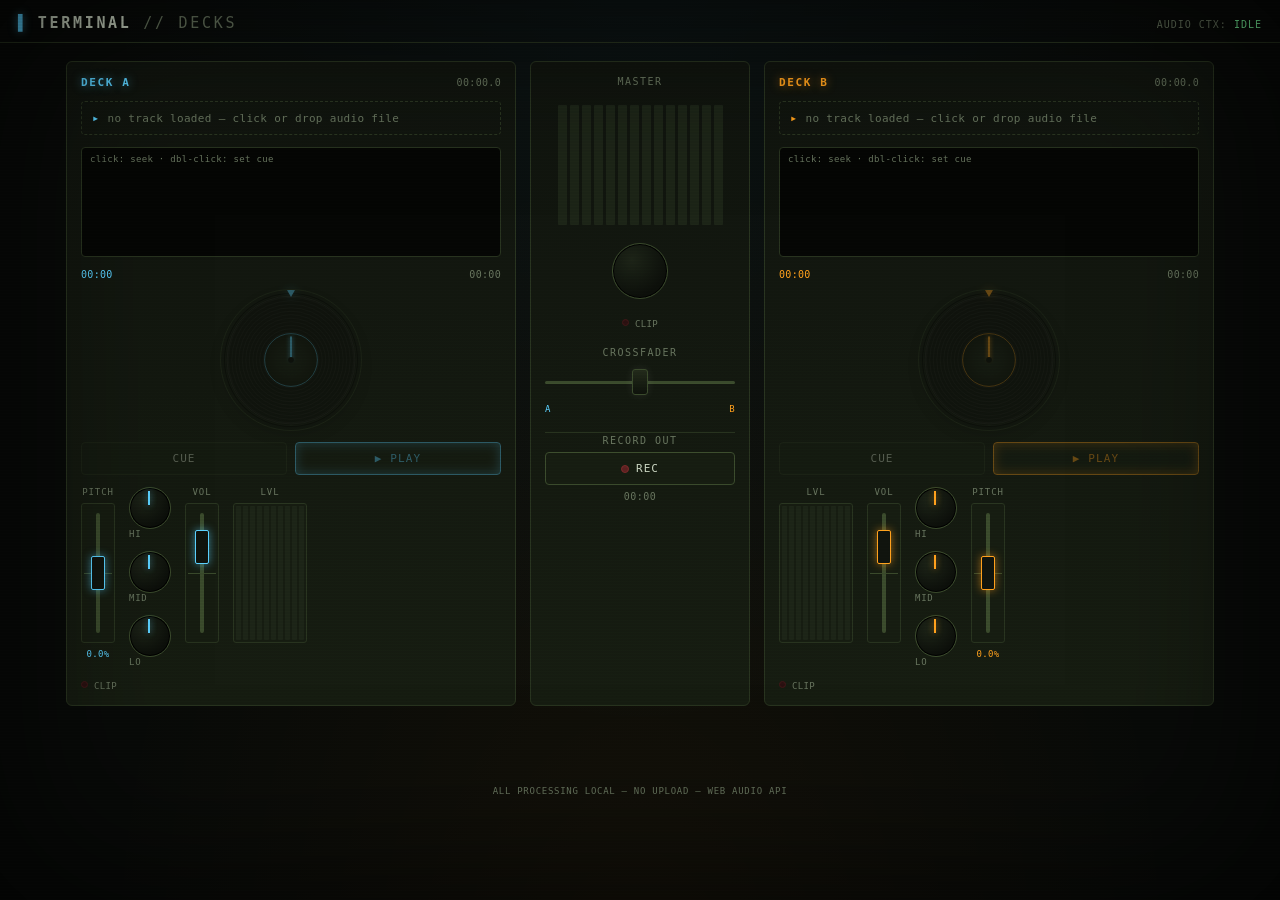
<file: dj-decks.html>
<!DOCTYPE html>
<html lang="ja">
<head>
<meta charset="UTF-8">
<meta name="viewport" content="width=device-width, initial-scale=1.0">
<title>TERMINAL // DECKS</title>
<style>
:root{
  --bg:#080a08;
  --panel:#10140e;
  --panel-2:#161c11;
  --line:#28331f;
  --line-bright:#3a4a2c;
  --text:#c9d4c0;
  --text-dim:#66735d;
  --deck-a:#5ad1ff;
  --deck-a-glow:rgba(90,209,255,.55);
  --deck-b:#ff9f1c;
  --deck-b-glow:rgba(255,159,28,.55);
  --danger:#ff4d5e;
  --ok:#7dffa1;
  --mono: ui-monospace, "SF Mono", "JetBrains Mono", "Fira Code", "Cascadia Mono", Consolas, monospace;
}
*{box-sizing:border-box;}
html,body{
  margin:0; height:100%; background:var(--bg); color:var(--text);
  font-family:var(--mono); letter-spacing:.02em; overflow-x:hidden;
  -webkit-tap-highlight-color:transparent; user-select:none;
}
body{
  background-image:
    radial-gradient(ellipse at 50% -10%, rgba(90,209,255,.05), transparent 60%),
    radial-gradient(ellipse at 50% 110%, rgba(255,159,28,.05), transparent 60%);
}
.scanlines{
  position:fixed; inset:0; pointer-events:none; z-index:50; opacity:.05;
  background:repeating-linear-gradient(0deg, #fff 0px, #fff 1px, transparent 1px, transparent 3px);
  mix-blend-mode:overlay;
}
.crt-vignette{
  position:fixed; inset:0; pointer-events:none; z-index:49;
  box-shadow: inset 0 0 180px rgba(0,0,0,.75);
}

/* ---------- header ---------- */
header{
  padding:14px 18px 10px; display:flex; align-items:baseline; justify-content:space-between;
  border-bottom:1px solid var(--line); flex-wrap:wrap; gap:8px;
}
.logo{
  font-size:15px; font-weight:700; letter-spacing:.18em; color:var(--text);
}
.logo span{color:var(--text-dim); font-weight:400;}
.logo::before{content:"▌"; color:var(--deck-a); margin-right:8px; text-shadow:0 0 8px var(--deck-a-glow);}
.status-line{font-size:10px; color:var(--text-dim); letter-spacing:.1em;}
.status-line b{color:var(--ok); font-weight:400;}

/* ---------- layout ---------- */
main{
  max-width:1180px; margin:0 auto; padding:18px 16px 60px;
  display:grid; grid-template-columns:1fr 220px 1fr; gap:14px;
}
@media (max-width:880px){
  main{grid-template-columns:1fr; }
  .mixer-center{order:3;}
  .deck[data-deck="B"]{order:2;}
}

.deck{
  background:linear-gradient(180deg, var(--panel), var(--panel-2));
  border:1px solid var(--line); border-radius:6px; padding:14px;
  display:flex; flex-direction:column; gap:12px; position:relative;
  transition:box-shadow .2s, border-color .2s;
}
.deck.drag-over{border-color:var(--accent); box-shadow:0 0 0 1px var(--accent), 0 0 24px var(--accent-glow) inset;}
.deck[data-deck="A"]{--accent:var(--deck-a); --accent-glow:var(--deck-a-glow);}
.deck[data-deck="B"]{--accent:var(--deck-b); --accent-glow:var(--deck-b-glow);}

.deck-head{display:flex; justify-content:space-between; align-items:center;}
.deck-id{
  font-size:11px; font-weight:700; letter-spacing:.15em; color:var(--accent);
  text-shadow:0 0 10px var(--accent-glow);
}
.deck-bpm{font-size:10px; color:var(--text-dim);}

.trackzone{
  border:1px dashed var(--line); border-radius:4px; padding:8px 10px; cursor:pointer;
  display:flex; align-items:center; gap:8px; min-height:34px;
}
.trackzone:hover{border-color:var(--line-bright);}
.trackzone .fname{font-size:11px; overflow:hidden; text-overflow:ellipsis; white-space:nowrap; flex:1;}
.trackzone .fname.empty{color:var(--text-dim);}
.trackzone .icon{color:var(--accent); font-size:12px;}

.wave-wrap{
  position:relative; border:1px solid var(--line); border-radius:4px; overflow:hidden;
  background:#050604; height:110px;
}
.wave-wrap canvas{display:block; width:100%; height:100%; cursor:crosshair;}
.wave-hint{
  position:absolute; top:6px; left:8px; font-size:9px; color:var(--text-dim); pointer-events:none;
}
.time-row{display:flex; justify-content:space-between; font-size:10px; color:var(--text-dim);}
.time-row .cur{color:var(--accent);}

.transport{display:flex; gap:8px;}
button.tbtn{
  flex:1; background:var(--panel-2); border:1px solid var(--line); color:var(--text);
  font-family:var(--mono); font-size:11px; letter-spacing:.1em; padding:9px 6px; border-radius:4px;
  cursor:pointer; transition:.15s;
}
button.tbtn:hover{border-color:var(--line-bright);}
button.tbtn:active{transform:translateY(1px);}
button.tbtn.play{color:var(--accent); border-color:var(--accent); box-shadow:0 0 12px var(--accent-glow) inset;}
button.tbtn.play.active::before{content:"⏸ ";}
button.tbtn.play:not(.active)::before{content:"▶ ";}
button.tbtn.cue{color:var(--text);}
button.tbtn:disabled{opacity:.35; cursor:not-allowed;}

.strip{display:flex; gap:14px; align-items:flex-start;}
.fader-col{display:flex; flex-direction:column; align-items:center; gap:6px;}
.fader-label{font-size:9px; color:var(--text-dim); letter-spacing:.1em;}
.fader-value{font-size:9px; color:var(--accent); min-height:11px;}

.vfader-track{
  position:relative; width:34px; height:140px; background:var(--panel-2);
  border:1px solid var(--line); border-radius:3px;
  display:flex; align-items:center; justify-content:center;
}
.vfader-track::before{ /* center tick for pitch */
  content:""; position:absolute; left:2px; right:2px; top:50%; height:1px; background:var(--line-bright);
}
input[type=range].vfader{
  -webkit-appearance:none; appearance:none; width:120px; height:24px; background:transparent;
  transform:rotate(-90deg); position:absolute;
}
input[type=range].vfader::-webkit-slider-runnable-track{
  height:4px; background:var(--line-bright); border-radius:2px;
}
input[type=range].vfader::-webkit-slider-thumb{
  -webkit-appearance:none; width:34px; height:14px; margin-top:-5px;
  background:var(--panel); border:1px solid var(--accent); border-radius:2px;
  box-shadow:0 0 8px var(--accent-glow); cursor:ns-resize;
}
input[type=range].vfader::-moz-range-track{height:4px; background:var(--line-bright); border-radius:2px;}
input[type=range].vfader::-moz-range-thumb{
  width:32px; height:12px; background:var(--panel); border:1px solid var(--accent); border-radius:2px;
  box-shadow:0 0 8px var(--accent-glow); cursor:ns-resize;
}

.vu{display:flex; gap:2px; height:140px; align-items:flex-end; padding:2px; background:var(--panel-2); border:1px solid var(--line); border-radius:3px;}
.vu-bar{width:5px; height:100%; background:linear-gradient(0deg, #1c2417, #1c2417); border-radius:1px; position:relative; overflow:hidden;}
.vu-bar i{position:absolute; bottom:0; left:0; right:0; height:0%; background:linear-gradient(0deg, var(--ok), #e8ff5a 70%, var(--danger) 92%); box-shadow:0 0 6px var(--accent-glow);}

.eq-col{display:flex; flex-direction:column; gap:12px; align-items:center;}
.knob{
  width:42px; height:42px; border-radius:50%; background:radial-gradient(circle at 35% 30%, #1c2317, #0c0f0a 70%);
  border:1px solid var(--line-bright); position:relative; cursor:ns-resize; flex-shrink:0;
  box-shadow:0 0 0 1px #000 inset;
}
.knob::after{content:""; position:absolute; top:3px; left:50%; width:2px; height:14px; background:var(--accent);
  box-shadow:0 0 6px var(--accent-glow); transform-origin:50% 18px; margin-left:-1px;}
.knob-label{font-size:9px; color:var(--text-dim); letter-spacing:.08em;}

.led-row{display:flex; gap:6px; margin-top:2px;}
.led{width:7px; height:7px; border-radius:50%; background:#2a1010; border:1px solid #401818;}
.led.on{background:var(--danger); box-shadow:0 0 8px var(--danger); border-color:var(--danger);}

input[type=file]{display:none;}

.jog-row{display:flex; justify-content:center; padding:2px 0 4px;}
.jogwheel{
  position:relative; width:132px; height:132px; touch-action:none; cursor:grab;
}
.jogwheel:active{cursor:grabbing;}
.jogwheel.disabled{opacity:.35; cursor:not-allowed; pointer-events:none;}
.jogwheel .platter{
  width:100%; height:100%; border-radius:50%; display:block;
  box-shadow:0 0 0 1px #000, 0 6px 16px rgba(0,0,0,.5);
}
.jogwheel .needle-mark{
  position:absolute; top:-4px; left:50%; width:0; height:0; margin-left:-4px;
  border-left:4px solid transparent; border-right:4px solid transparent; border-top:7px solid var(--accent);
  filter:drop-shadow(0 0 5px var(--accent-glow)); pointer-events:none;
}
.jogwheel .ring{
  position:absolute; inset:-5px; border-radius:50%; border:1px solid var(--line); pointer-events:none;
}

/* ---------- center mixer ---------- */
.mixer-center{
  background:linear-gradient(180deg, var(--panel), var(--panel-2));
  border:1px solid var(--line); border-radius:6px; padding:14px;
  display:flex; flex-direction:column; align-items:center; gap:18px;
}
.mixer-title{font-size:10px; letter-spacing:.15em; color:var(--text-dim);}
.master-vu{display:flex; gap:3px; height:120px;}
.master-vu .vu-bar{width:9px;}

.knob.master{width:56px; height:56px;}
.knob.master::after{height:18px; transform-origin:50% 22px;}

.xf-wrap{width:100%; display:flex; flex-direction:column; align-items:center; gap:8px;}
.xf-track{position:relative; width:100%; height:30px; display:flex; align-items:center;}
.xf-track::before{content:""; position:absolute; left:0; right:0; top:50%; height:3px; background:var(--line-bright); border-radius:2px;}
input[type=range].xfader{
  -webkit-appearance:none; appearance:none; width:100%; height:30px; background:transparent; position:relative; z-index:1;
}
input[type=range].xfader::-webkit-slider-runnable-track{height:3px; background:transparent;}
input[type=range].xfader::-webkit-slider-thumb{
  -webkit-appearance:none; width:16px; height:26px; margin-top:-11px;
  background:linear-gradient(180deg, #222a1a, #0e120b); border:1px solid var(--line-bright); border-radius:3px;
  box-shadow:0 0 10px rgba(255,255,255,.08);
}
.xf-labels{display:flex; justify-content:space-between; width:100%; font-size:9px; color:var(--text-dim);}
.xf-labels .a{color:var(--deck-a);} .xf-labels .b{color:var(--deck-b);}

.rec-wrap{width:100%; display:flex; flex-direction:column; align-items:center; gap:6px; padding-top:2px; border-top:1px solid var(--line);}
button.tbtn.rec{
  width:100%; display:flex; align-items:center; justify-content:center; gap:7px;
  color:var(--text); border-color:var(--line-bright);
}
.rec-dot{width:8px; height:8px; border-radius:50%; background:#5a2020; border:1px solid #7a2a2a; transition:.15s;}
button.tbtn.rec.active{color:var(--danger); border-color:var(--danger); box-shadow:0 0 12px rgba(255,77,94,.35) inset;}
button.tbtn.rec.active .rec-dot{background:var(--danger); box-shadow:0 0 8px var(--danger); animation:recpulse 1s infinite;}
@keyframes recpulse{0%,100%{opacity:1;}50%{opacity:.35;}}
.rec-time{font-size:10px; color:var(--text-dim); letter-spacing:.05em;}
.rec-download{
  font-size:10px; color:var(--ok); text-decoration:none; border:1px solid var(--line-bright);
  padding:6px 10px; border-radius:4px; letter-spacing:.05em; text-align:center;
}
.rec-download:hover{border-color:var(--ok);}

footer{
  text-align:center; font-size:9px; color:var(--text-dim); padding:20px; letter-spacing:.08em;
}
</style>
</head>
<body>
<div class="scanlines"></div>
<div class="crt-vignette"></div>

<header>
  <div class="logo">TERMINAL <span>// DECKS</span></div>
  <div class="status-line">AUDIO CTX: <b id="ctxStatus">IDLE</b></div>
</header>

<main>
  <!-- DECK A -->
  <section class="deck" data-deck="A" id="deckA">
    <div class="deck-head">
      <div class="deck-id">DECK A</div>
      <div class="deck-bpm" id="clockA">00:00.0</div>
    </div>

    <div class="trackzone" id="dropA">
      <span class="icon">▸</span>
      <span class="fname empty" id="fnameA">no track loaded — click or drop audio file</span>
      <input type="file" id="fileA" accept="audio/*">
    </div>

    <div class="wave-wrap">
      <canvas id="waveA"></canvas>
      <div class="wave-hint">click: seek · dbl-click: set cue</div>
    </div>
    <div class="time-row"><span class="cur" id="timeCurA">00:00</span><span id="timeTotA">00:00</span></div>

    <div class="jog-row">
      <div class="jogwheel disabled" id="jogA">
        <canvas class="platter" id="platterA"></canvas>
        <div class="needle-mark"></div>
        <div class="ring"></div>
      </div>
    </div>

    <div class="transport">
      <button class="tbtn cue" id="cueA" disabled>CUE</button>
      <button class="tbtn play" id="playA" disabled>PLAY</button>
    </div>

    <div class="strip">
      <div class="fader-col">
        <div class="fader-label">PITCH</div>
        <div class="vfader-track"><input type="range" class="vfader" id="pitchA" min="-8" max="8" step="0.1" value="0"></div>
        <div class="fader-value" id="pitchValA">0.0%</div>
      </div>
      <div class="eq-col">
        <div><div class="knob" id="hiA" data-v="0.5"></div><div class="knob-label">HI</div></div>
        <div><div class="knob" id="midA" data-v="0.5"></div><div class="knob-label">MID</div></div>
        <div><div class="knob" id="loA" data-v="0.5"></div><div class="knob-label">LO</div></div>
      </div>
      <div class="fader-col">
        <div class="fader-label">VOL</div>
        <div class="vfader-track"><input type="range" class="vfader" id="volA" min="0" max="1" step="0.01" value="0.8"></div>
      </div>
      <div class="fader-col">
        <div class="fader-label">LVL</div>
        <div class="vu" id="vuA"></div>
      </div>
    </div>
    <div class="led-row"><span class="led" id="clipA"></span><span style="font-size:9px;color:var(--text-dim)">CLIP</span></div>
  </section>

  <!-- CENTER MIXER -->
  <section class="mixer-center">
    <div class="mixer-title">MASTER</div>
    <div class="master-vu" id="vuMaster"></div>
    <div><div class="knob master" id="masterKnob" data-v="0.7"></div></div>
    <div class="led-row"><span class="led" id="clipMaster"></span><span style="font-size:9px;color:var(--text-dim)">CLIP</span></div>

    <div class="xf-wrap">
      <div class="mixer-title">CROSSFADER</div>
      <div class="xf-track"><input type="range" class="xfader" id="crossfader" min="0" max="1" step="0.01" value="0.5"></div>
      <div class="xf-labels"><span class="a">A</span><span class="b">B</span></div>
    </div>

    <div class="rec-wrap">
      <div class="mixer-title">RECORD OUT</div>
      <button class="tbtn rec" id="recBtn"><span class="rec-dot"></span>REC</button>
      <div class="rec-time" id="recTime">00:00</div>
      <a class="rec-download" id="recDownload" href="#" download style="display:none;">↓ SAVE RECORDING</a>
    </div>
  </section>

  <!-- DECK B -->
  <section class="deck" data-deck="B" id="deckB">
    <div class="deck-head">
      <div class="deck-id">DECK B</div>
      <div class="deck-bpm" id="clockB">00:00.0</div>
    </div>

    <div class="trackzone" id="dropB">
      <span class="icon">▸</span>
      <span class="fname empty" id="fnameB">no track loaded — click or drop audio file</span>
      <input type="file" id="fileB" accept="audio/*">
    </div>

    <div class="wave-wrap">
      <canvas id="waveB"></canvas>
      <div class="wave-hint">click: seek · dbl-click: set cue</div>
    </div>
    <div class="time-row"><span class="cur" id="timeCurB">00:00</span><span id="timeTotB">00:00</span></div>

    <div class="jog-row">
      <div class="jogwheel disabled" id="jogB">
        <canvas class="platter" id="platterB"></canvas>
        <div class="needle-mark"></div>
        <div class="ring"></div>
      </div>
    </div>

    <div class="transport">
      <button class="tbtn cue" id="cueB" disabled>CUE</button>
      <button class="tbtn play" id="playB" disabled>PLAY</button>
    </div>

    <div class="strip">
      <div class="fader-col">
        <div class="fader-label">LVL</div>
        <div class="vu" id="vuB"></div>
      </div>
      <div class="fader-col">
        <div class="fader-label">VOL</div>
        <div class="vfader-track"><input type="range" class="vfader" id="volB" min="0" max="1" step="0.01" value="0.8"></div>
      </div>
      <div class="eq-col">
        <div><div class="knob" id="hiB" data-v="0.5"></div><div class="knob-label">HI</div></div>
        <div><div class="knob" id="midB" data-v="0.5"></div><div class="knob-label">MID</div></div>
        <div><div class="knob" id="loB" data-v="0.5"></div><div class="knob-label">LO</div></div>
      </div>
      <div class="fader-col">
        <div class="fader-label">PITCH</div>
        <div class="vfader-track"><input type="range" class="vfader" id="pitchB" min="-8" max="8" step="0.1" value="0"></div>
        <div class="fader-value" id="pitchValB">0.0%</div>
      </div>
    </div>
    <div class="led-row"><span class="led" id="clipB"></span><span style="font-size:9px;color:var(--text-dim)">CLIP</span></div>
  </section>
</main>

<footer>ALL PROCESSING LOCAL — NO UPLOAD — WEB AUDIO API</footer>

<script>
(() => {
  "use strict";

  let ctx = null;
  let master = { gain:null, analyser:null };
  const decks = {};

  function ensureCtx(){
    if(!ctx){
      ctx = new (window.AudioContext || window.webkitAudioContext)();
      master.gain = ctx.createGain();
      master.gain.gain.value = parseFloat(document.getElementById('masterKnob').dataset.v);
      master.analyser = ctx.createAnalyser();
      master.analyser.fftSize = 512;
      master.gain.connect(master.analyser);
      master.analyser.connect(ctx.destination);
      master.streamDest = ctx.createMediaStreamDestination();
      master.gain.connect(master.streamDest);
      document.getElementById('ctxStatus').textContent = 'RUNNING';
    }
    if(ctx.state === 'suspended') ctx.resume();
    return ctx;
  }

  function makeDeck(id){
    const d = {
      id, buffer:null, duration:0,
      source:null, isPlaying:false, manualStop:false,
      startTime:0, startOffset:0, cuePoint:0,
      pitchRate:1.0,
      low:null, mid:null, high:null, vol:null, cross:null, analyser:null,
      peaks:null,
      els:{}
    };
    return d;
  }

  function buildGraph(d){
    d.low = ctx.createBiquadFilter(); d.low.type='lowshelf'; d.low.frequency.value=320;
    d.mid = ctx.createBiquadFilter(); d.mid.type='peaking'; d.mid.frequency.value=1000; d.mid.Q.value=0.9;
    d.high = ctx.createBiquadFilter(); d.high.type='highshelf'; d.high.frequency.value=3200;
    d.vol = ctx.createGain();
    d.cross = ctx.createGain();
    d.analyser = ctx.createAnalyser(); d.analyser.fftSize = 256;

    d.low.connect(d.mid); d.mid.connect(d.high); d.high.connect(d.vol);
    d.vol.connect(d.cross); d.cross.connect(d.analyser); d.analyser.connect(master.gain);
  }

  function dbFromKnob(v){ return (v-0.5)*2*24; } // -24..+24 dB
  function midDbFromKnob(v){ return (v-0.5)*2*18; }

  function fmtTime(s){
    if(!isFinite(s) || s<0) s=0;
    const m = Math.floor(s/60); const sec = Math.floor(s%60);
    return String(m).padStart(2,'0')+':'+String(sec).padStart(2,'0');
  }
  function fmtClock(s){
    if(!isFinite(s) || s<0) s=0;
    const m = Math.floor(s/60); const sec = (s%60).toFixed(1).padStart(4,'0');
    return String(m).padStart(2,'0')+':'+sec;
  }

  function currentPos(d){
    if(!d.buffer) return 0;
    if(d.isPlaying){
      return d.startOffset + (ctx.currentTime - d.startTime) * d.pitchRate;
    }
    return d.startOffset;
  }

  function stopSourceInternal(d, manual){
    if(d.source){
      d.manualStop = true;
      try{ d.source.stop(); }catch(e){}
      d.source.disconnect();
      d.source = null;
    }
  }

  function startSourceAt(d, offset){
    stopSourceInternal(d);
    const src = ctx.createBufferSource();
    src.buffer = d.buffer;
    src.playbackRate.value = d.pitchRate;
    src.connect(d.low);
    src.onended = () => {
      if(!d.manualStop){
        d.isPlaying = false;
        d.startOffset = 0;
        updatePlayBtn(d);
      }
      d.manualStop = false;
    };
    const clamped = Math.max(0, Math.min(offset, d.duration - 0.01));
    src.start(0, clamped);
    d.source = src;
    d.startTime = ctx.currentTime;
    d.startOffset = clamped;
  }

  function startSourceAtRate(d, offset, rate){
    stopSourceInternal(d);
    const src = ctx.createBufferSource();
    src.buffer = d.buffer;
    src.playbackRate.value = rate;
    src.connect(d.low);
    src.onended = () => { d.manualStop = false; };
    const clamped = Math.max(0, Math.min(offset, d.duration - 0.01));
    try{ src.start(0, clamped); }catch(e){}
    d.source = src;
  }

  function play(d){
    if(!d.buffer) return;
    ensureCtx();
    startSourceAt(d, currentPos(d));
    d.isPlaying = true;
    updatePlayBtn(d);
  }

  function pause(d){
    if(!d.buffer || !d.isPlaying) return;
    const pos = currentPos(d);
    stopSourceInternal(d);
    d.startOffset = pos;
    d.isPlaying = false;
    updatePlayBtn(d);
  }

  function seek(d, t){
    t = Math.max(0, Math.min(t, d.duration));
    if(d.isPlaying){
      startSourceAt(d, t);
    } else {
      d.startOffset = t;
    }
  }

  function cue(d){
    if(!d.buffer) return;
    if(d.isPlaying){
      stopSourceInternal(d);
      d.isPlaying = false;
    }
    d.startOffset = d.cuePoint;
    updatePlayBtn(d);
    drawWave(d);
  }

  function updatePlayBtn(d){
    const btn = d.els.play;
    btn.classList.toggle('active', d.isPlaying);
    btn.textContent = d.isPlaying ? 'PAUSE' : 'PLAY';
  }

  /* ---------- waveform ---------- */
  function computePeaks(buffer, buckets){
    const data = buffer.getChannelData(0);
    const step = Math.floor(data.length / buckets) || 1;
    const peaks = new Float32Array(buckets*2);
    for(let i=0;i<buckets;i++){
      let min=1, max=-1;
      const start = i*step;
      const end = Math.min(start+step, data.length);
      for(let j=start;j<end;j++){
        const v = data[j];
        if(v<min) min=v;
        if(v>max) max=v;
      }
      peaks[i*2]=min; peaks[i*2+1]=max;
    }
    return peaks;
  }

  function resizeCanvas(canvas){
    const rect = canvas.getBoundingClientRect();
    const dpr = window.devicePixelRatio || 1;
    canvas.width = rect.width*dpr;
    canvas.height = rect.height*dpr;
    const cx = canvas.getContext('2d');
    cx.setTransform(dpr,0,0,dpr,0,0);
    return cx;
  }

  function drawWave(d){
    const canvas = d.els.canvas;
    const cx = resizeCanvas(canvas);
    const w = canvas.getBoundingClientRect().width;
    const h = canvas.getBoundingClientRect().height;
    cx.clearRect(0,0,w,h);
    const accent = getComputedStyle(d.els.root).getPropertyValue('--accent').trim();

    if(d.peaks){
      const buckets = d.peaks.length/2;
      const mid = h/2;
      cx.strokeStyle = accent;
      cx.globalAlpha = 0.85;
      cx.lineWidth = Math.max(1, w/buckets*0.8);
      cx.shadowColor = accent; cx.shadowBlur = 4;
      for(let i=0;i<buckets;i++){
        const x = (i/buckets)*w;
        const min = d.peaks[i*2], max = d.peaks[i*2+1];
        cx.beginPath();
        cx.moveTo(x, mid + min*mid*0.92);
        cx.lineTo(x, mid + max*mid*0.92);
        cx.stroke();
      }
      cx.shadowBlur = 0; cx.globalAlpha = 1;

      // played overlay
      const pos = currentPos(d);
      const frac = Math.max(0, Math.min(1, pos/d.duration));
      cx.fillStyle = 'rgba(255,255,255,0.06)';
      cx.fillRect(0,0,w*frac,h);

      // cue marker
      const cueFrac = d.cuePoint/d.duration;
      cx.strokeStyle = '#ffe45a';
      cx.globalAlpha = 0.8;
      cx.beginPath();
      cx.moveTo(cueFrac*w, 0); cx.lineTo(cueFrac*w, h);
      cx.stroke();
      cx.globalAlpha = 1;

      // playhead
      cx.strokeStyle = '#ffffff';
      cx.shadowColor = accent; cx.shadowBlur = 8;
      cx.beginPath();
      cx.moveTo(frac*w, 0); cx.lineTo(frac*w, h);
      cx.stroke();
      cx.shadowBlur = 0;
    } else {
      cx.fillStyle = '#1a2015';
      cx.font = '10px monospace';
      cx.fillText('— no signal —', 10, h/2);
    }
  }

  /* ---------- knobs ---------- */
  function initKnob(el, onChange, initial){
    let v = initial;
    const set = (nv, silent) => {
      v = Math.max(0, Math.min(1, nv));
      el.dataset.v = v;
      const angle = -135 + v*270;
      el.style.setProperty('--knob-angle', angle+'deg');
      if(!silent) onChange(v);
    };
    set(initial, true);
    let dragging=false, startY=0, startV=0;
    const down = (e) => {
      dragging=true; startY = (e.touches?e.touches[0].clientY:e.clientY); startV=v;
      document.body.style.cursor='ns-resize';
      e.preventDefault();
    };
    const move = (e) => {
      if(!dragging) return;
      const y = (e.touches?e.touches[0].clientY:e.clientY);
      const delta = (startY - y) / 120;
      set(startV+delta);
    };
    const up = () => { dragging=false; document.body.style.cursor=''; };
    el.addEventListener('mousedown', down);
    el.addEventListener('touchstart', down, {passive:false});
    window.addEventListener('mousemove', move);
    window.addEventListener('touchmove', move, {passive:false});
    window.addEventListener('mouseup', up);
    window.addEventListener('touchend', up);
    el.addEventListener('dblclick', () => set(0.5));
    return { set };
  }

  // inject rotation via CSS var on ::after using inline style workaround
  const style = document.createElement('style');
  style.textContent = `.knob::after{ transform: translateX(-50%) rotate(var(--knob-angle,-135deg)); }`;
  document.head.appendChild(style);

  /* ---------- VU meters ---------- */
  function buildVU(container, n){
    container.innerHTML='';
    const bars=[];
    for(let i=0;i<n;i++){
      const b = document.createElement('div'); b.className='vu-bar';
      const i2 = document.createElement('i'); b.appendChild(i2);
      container.appendChild(b); bars.push(i2);
    }
    return bars;
  }

  const REV_SEC = 60/33.333; // seconds per revolution at 33 1/3 RPM

  function drawPlatterTexture(canvas){
    const dpr = window.devicePixelRatio || 1;
    const size = canvas.getBoundingClientRect().width || 132;
    canvas.width = size*dpr; canvas.height = size*dpr;
    const cx = canvas.getContext('2d');
    cx.setTransform(dpr,0,0,dpr,0,0);
    const r = size/2;
    cx.clearRect(0,0,size,size);

    cx.fillStyle = '#0a0b08';
    cx.beginPath(); cx.arc(r,r,r-1,0,Math.PI*2); cx.fill();

    cx.strokeStyle = 'rgba(255,255,255,0.05)';
    for(let rad=r*0.42; rad<r-3; rad+=3.5){
      cx.beginPath(); cx.arc(r,r,rad,0,Math.PI*2); cx.lineWidth = 1; cx.stroke();
    }

    cx.strokeStyle = 'rgba(255,255,255,0.09)';
    cx.lineWidth = 1;
    cx.beginPath(); cx.arc(r,r,r-2,0,Math.PI*2); cx.stroke();

    const accent = getComputedStyle(canvas.parentElement).getPropertyValue('--accent').trim();
    const labelR = r*0.4;
    const grad = cx.createRadialGradient(r,r,labelR*0.1,r,r,labelR);
    grad.addColorStop(0,'#1a2016'); grad.addColorStop(1,'#0e1109');
    cx.fillStyle = grad;
    cx.beginPath(); cx.arc(r,r,labelR,0,Math.PI*2); cx.fill();
    cx.strokeStyle = accent; cx.globalAlpha=.6; cx.lineWidth=1;
    cx.stroke(); cx.globalAlpha=1;

    // rotation indicator line on the label (this is what makes spin visible)
    cx.strokeStyle = accent; cx.lineWidth = 2; cx.shadowColor = accent; cx.shadowBlur = 4;
    cx.beginPath(); cx.moveTo(r,r); cx.lineTo(r, r-labelR+3); cx.stroke();
    cx.shadowBlur = 0;

    cx.fillStyle = accent; cx.beginPath(); cx.arc(r,r,2.5,0,Math.PI*2); cx.fill();

    // spindle hole
    cx.fillStyle = '#050604';
    cx.beginPath(); cx.arc(r,r,3,0,Math.PI*2); cx.fill();
  }

  function setupJog(d){
    const wheel = d.els.jogwheel;
    let dragging=false, lastAngle=0, lastTime=0, wasPlaying=false;

    const angleFromEvent = (e) => {
      const rect = wheel.getBoundingClientRect();
      const cx0 = rect.left+rect.width/2, cy0 = rect.top+rect.height/2;
      return Math.atan2(e.clientY-cy0, e.clientX-cx0) * 180/Math.PI;
    };

    const down = (e) => {
      if(!d.buffer) return;
      ensureCtx();
      dragging = true;
      try{ wheel.setPointerCapture(e.pointerId); }catch(err){}
      wasPlaying = d.isPlaying;
      if(d.isPlaying){
        const pos = currentPos(d);
        stopSourceInternal(d);
        d.startOffset = pos;
        d.isPlaying = false;
      }
      lastAngle = angleFromEvent(e);
      lastTime = performance.now();
      e.preventDefault();
    };

    const move = (e) => {
      if(!dragging || !d.buffer) return;
      const now = performance.now();
      const angle = angleFromEvent(e);
      let delta = angle - lastAngle;
      delta = ((delta+540)%360)-180;
      const dtWall = Math.max(0.001,(now-lastTime)/1000);
      const deltaTime = (delta/360)*REV_SEC;
      let newPos = d.startOffset + deltaTime;
      newPos = Math.max(0, Math.min(newPos, d.duration));
      const rateMag = Math.max(0.05, Math.min(4, Math.abs(deltaTime/dtWall) || 0.05));
      startSourceAtRate(d, newPos, rateMag);
      d.startOffset = newPos;
      lastAngle = angle; lastTime = now;
      e.preventDefault();
    };

    const up = (e) => {
      if(!dragging) return;
      dragging = false;
      try{ wheel.releasePointerCapture(e.pointerId); }catch(err){}
      if(d.source){ stopSourceInternal(d); }
      if(wasPlaying){
        play(d);
      } else {
        updatePlayBtn(d);
        drawWave(d);
      }
    };

    wheel.addEventListener('pointerdown', down);
    wheel.addEventListener('pointermove', move);
    wheel.addEventListener('pointerup', up);
    wheel.addEventListener('pointercancel', up);
  }

  function setupDeck(id){
    const d = makeDeck(id);
    const root = document.getElementById('deck'+id);
    d.els.root = root;
    d.els.file = document.getElementById('file'+id);
    d.els.drop = document.getElementById('drop'+id);
    d.els.fname = document.getElementById('fname'+id);
    d.els.canvas = document.getElementById('wave'+id);
    d.els.play = document.getElementById('play'+id);
    d.els.cue = document.getElementById('cue'+id);
    d.els.timeCur = document.getElementById('timeCur'+id);
    d.els.timeTot = document.getElementById('timeTot'+id);
    d.els.clock = document.getElementById('clock'+id);
    d.els.pitch = document.getElementById('pitch'+id);
    d.els.pitchVal = document.getElementById('pitchVal'+id);
    d.els.vol = document.getElementById('vol'+id);
    d.els.clip = document.getElementById('clip'+id);
    d.els.vuBars = buildVU(document.getElementById('vu'+id), 10);
    d.els.jogwheel = document.getElementById('jog'+id);
    d.els.platter = document.getElementById('platter'+id);

    d.els.drop.addEventListener('click', (e) => { if(e.target.tagName!=='INPUT') d.els.file.click(); });
    d.els.file.addEventListener('change', (e) => { if(e.target.files[0]) loadFile(d, e.target.files[0]); });
    ['dragover','dragenter'].forEach(ev => d.els.drop.parentElement.addEventListener(ev, (e)=>{e.preventDefault(); root.classList.add('drag-over');}));
    ['dragleave','drop'].forEach(ev => d.els.drop.parentElement.addEventListener(ev, (e)=>{e.preventDefault(); root.classList.remove('drag-over');}));
    root.addEventListener('drop', (e) => {
      const f = e.dataTransfer.files[0];
      if(f) loadFile(d, f);
    });

    d.els.play.addEventListener('click', () => { ensureCtx(); d.isPlaying ? pause(d) : play(d); });
    d.els.cue.addEventListener('click', () => { ensureCtx(); cue(d); });

    d.els.canvas.addEventListener('click', (e) => {
      if(!d.buffer) return;
      const rect = d.els.canvas.getBoundingClientRect();
      const frac = (e.clientX-rect.left)/rect.width;
      seek(d, frac*d.duration);
    });
    d.els.canvas.addEventListener('dblclick', (e) => {
      if(!d.buffer) return;
      const rect = d.els.canvas.getBoundingClientRect();
      const frac = (e.clientX-rect.left)/rect.width;
      d.cuePoint = frac*d.duration;
    });

    d.els.pitch.addEventListener('input', () => {
      const pct = parseFloat(d.els.pitch.value);
      const newRate = 1 + pct/100;
      if(d.isPlaying){
        const pos = currentPos(d);
        d.startOffset = pos;
        d.startTime = ctx.currentTime;
        if(d.source) d.source.playbackRate.value = newRate;
      }
      d.pitchRate = newRate;
      d.els.pitchVal.textContent = (pct>=0?'+':'')+pct.toFixed(1)+'%';
    });

    d.els.vol.addEventListener('input', () => {
      ensureCtxIfNeeded();
      if(d.vol) d.vol.gain.value = parseFloat(d.els.vol.value);
    });

    drawPlatterTexture(d.els.platter);
    setupJog(d);

    decks[id] = d;
    return d;
  }

  function ensureCtxIfNeeded(){ if(!ctx) return; }

  function loadFile(d, file){
    d.els.fname.textContent = 'decoding — ' + file.name;
    const reader = new FileReader();
    reader.onload = (e) => {
      ensureCtx();
      if(!d.low) buildGraph(d);
      ctx.decodeAudioData(e.target.result.slice(0), (buffer) => {
        d.buffer = buffer;
        d.duration = buffer.duration;
        d.startOffset = 0; d.cuePoint = 0; d.isPlaying = false;
        d.peaks = computePeaks(buffer, 400);
        d.els.fname.textContent = file.name;
        d.els.fname.classList.remove('empty');
        d.els.timeTot.textContent = fmtTime(d.duration);
        d.els.play.disabled = false; d.els.cue.disabled = false;
        d.els.jogwheel.classList.remove('disabled');
        d.vol.gain.value = parseFloat(d.els.vol.value);
        d.low.gain.value = dbFromKnob(parseFloat(document.getElementById('lo'+d.id).dataset.v));
        d.mid.gain.value = midDbFromKnob(parseFloat(document.getElementById('mid'+d.id).dataset.v));
        d.high.gain.value = dbFromKnob(parseFloat(document.getElementById('hi'+d.id).dataset.v));
        updatePlayBtn(d);
        drawWave(d);
      }, (err) => {
        d.els.fname.textContent = 'decode failed — ' + file.name;
      });
    };
    reader.readAsArrayBuffer(file);
  }

  /* ---------- init decks ---------- */
  const dA = setupDeck('A');
  const dB = setupDeck('B');

  ['A','B'].forEach(id => {
    const d = decks[id];
    initKnob(document.getElementById('hi'+id), (v) => { if(d.high) d.high.gain.value = dbFromKnob(v); }, 0.5);
    initKnob(document.getElementById('mid'+id), (v) => { if(d.mid) d.mid.gain.value = midDbFromKnob(v); }, 0.5);
    initKnob(document.getElementById('lo'+id), (v) => { if(d.low) d.low.gain.value = dbFromKnob(v); }, 0.5);
  });

  const masterKnobEl = document.getElementById('masterKnob');
  initKnob(masterKnobEl, (v) => { ensureCtx(); master.gain.gain.value = v*1.4; }, 0.7);

  const crossfader = document.getElementById('crossfader');
  function applyCrossfader(){
    const v = parseFloat(crossfader.value);
    const gA = Math.cos(v*Math.PI/2);
    const gB = Math.sin(v*Math.PI/2);
    if(dA.cross) dA.cross.gain.value = gA;
    if(dB.cross) dB.cross.gain.value = gB;
  }
  crossfader.addEventListener('input', applyCrossfader);

  /* ---------- master VU ---------- */
  const masterVUBars = buildVU(document.getElementById('vuMaster'), 14);

  function readLevel(analyser, tmp){
    analyser.getByteTimeDomainData(tmp);
    let peak=0;
    for(let i=0;i<tmp.length;i++){
      const v = Math.abs(tmp[i]-128)/128;
      if(v>peak) peak=v;
    }
    return peak;
  }

  function animateVU(bars, level, clipEl){
    const n = bars.length;
    const lit = Math.round(level*n*1.4);
    for(let i=0;i<n;i++){
      bars[i].style.height = (i<lit ? Math.min(100,(i+1)/n*100+10) : 0)+'%';
    }
    if(clipEl){
      clipEl.classList.toggle('on', level>0.97);
    }
  }

  const tmpA = new Uint8Array(256), tmpB = new Uint8Array(256), tmpM = new Uint8Array(512);

  function loop(){
    ['A','B'].forEach(id => {
      const d = decks[id];
      if(d.buffer){
        drawWave(d);
        const pos = currentPos(d);
        d.els.timeCur.textContent = fmtTime(pos);
        d.els.clock.textContent = fmtClock(pos);
        const rot = (pos/REV_SEC*360) % 360;
        d.els.platter.style.transform = `rotate(${rot}deg)`;
        if(d.analyser){
          const lvl = readLevel(d.analyser, id==='A'?tmpA:tmpB);
          animateVU(d.els.vuBars, lvl, d.els.clip);
        }
        if(d.isPlaying && pos >= d.duration - 0.02){
          // natural end fallback in case onended lags
        }
      }
    });
    if(master.analyser){
      const lvl = readLevel(master.analyser, tmpM);
      animateVU(masterVUBars, lvl, document.getElementById('clipMaster'));
    }
    requestAnimationFrame(loop);
  }
  requestAnimationFrame(loop);

  applyCrossfader();
  window.addEventListener('resize', () => { ['A','B'].forEach(id=>{drawWave(decks[id]); drawPlatterTexture(decks[id].els.platter);}); });

  /* ---------- recording ---------- */
  const recBtn = document.getElementById('recBtn');
  const recTimeEl = document.getElementById('recTime');
  const recDownload = document.getElementById('recDownload');
  let mediaRecorder = null, recChunks = [], recStartTime = 0, recTimerId = null, isRecording = false;

  function pickMimeType(){
    const candidates = ['audio/webm;codecs=opus','audio/webm','audio/ogg;codecs=opus','audio/mp4'];
    for(const c of candidates){
      if(window.MediaRecorder && MediaRecorder.isTypeSupported && MediaRecorder.isTypeSupported(c)) return c;
    }
    return '';
  }

  function startRecording(){
    ensureCtx();
    if(!window.MediaRecorder){
      recTimeEl.textContent = 'unsupported';
      return;
    }
    recChunks = [];
    const mimeType = pickMimeType();
    try{
      mediaRecorder = mimeType ? new MediaRecorder(master.streamDest.stream, {mimeType}) : new MediaRecorder(master.streamDest.stream);
    }catch(e){
      mediaRecorder = new MediaRecorder(master.streamDest.stream);
    }
    mediaRecorder.ondataavailable = (e) => { if(e.data && e.data.size>0) recChunks.push(e.data); };
    mediaRecorder.onstop = () => {
      const blob = new Blob(recChunks, {type: mediaRecorder.mimeType || 'audio/webm'});
      const url = URL.createObjectURL(blob);
      const ext = (mediaRecorder.mimeType||'').includes('mp4') ? 'm4a' : (mediaRecorder.mimeType||'').includes('ogg') ? 'ogg' : 'webm';
      recDownload.href = url;
      recDownload.download = 'terminal-decks-session.' + ext;
      recDownload.style.display = 'inline-block';
    };
    recDownload.style.display = 'none';
    mediaRecorder.start(250);
    isRecording = true;
    recStartTime = performance.now();
    recBtn.classList.add('active');
    recTimerId = setInterval(() => {
      const s = (performance.now()-recStartTime)/1000;
      recTimeEl.textContent = fmtTime(s);
    }, 200);
  }

  function stopRecording(){
    if(mediaRecorder && isRecording){
      mediaRecorder.stop();
    }
    isRecording = false;
    recBtn.classList.remove('active');
    clearInterval(recTimerId);
  }

  recBtn.addEventListener('click', () => {
    if(isRecording) stopRecording(); else startRecording();
  });
})();
</script>
</body>
</html>
</file>
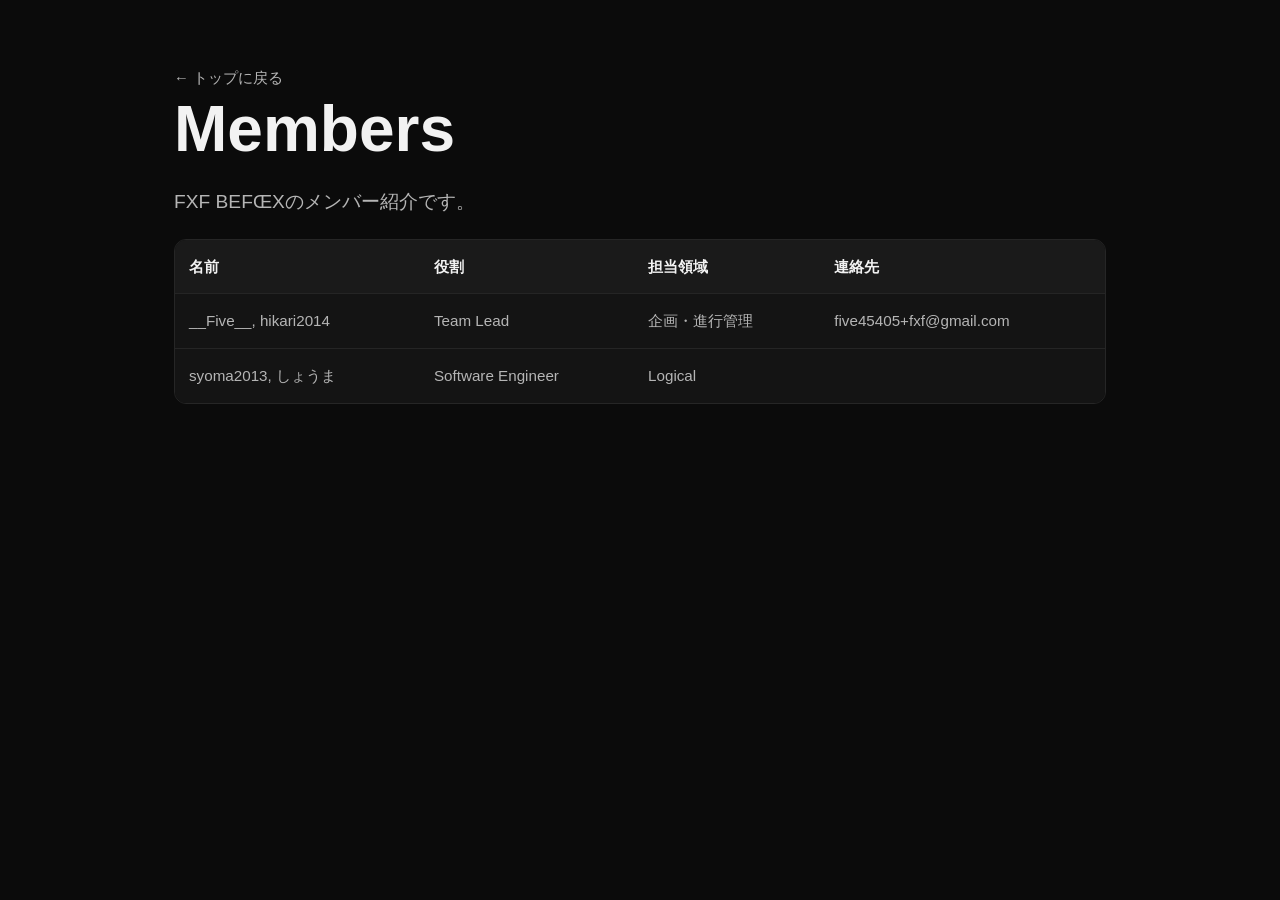
<file: member.html>
<!doctype html>
<html lang="ja">
  <head>
    <meta charset="UTF-8" />
    <meta name="viewport" content="width=device-width, initial-scale=1.0" />
    <title>FXF Team | Member</title>
    <meta name="description" content="FXF Team のメンバー一覧ページです。" />
    <link rel="stylesheet" href="./styles.css" />
  </head>
  <body>
    <main class="table-page">
      <a class="nav-link" href="./index.html">← トップに戻る</a>
      <h1>Members</h1>
      <p class="lead">
        FXF BEFŒXのメンバー紹介です。
      </p>

      <div class="table-wrap">
        <table>
          <thead>
            <tr>
              <th>名前</th>
              <th>役割</th>
              <th>担当領域</th>
              <th>連絡先</th>
            </tr>
          </thead>
          <tbody>
            <tr>
              <td>__Five__, hikari2014</td>
              <td>Team Lead</td>
              <td>企画・進行管理</td>
              <td>five45405+fxf@gmail.com</td>
            </tr>
            <tr>
              <td>syoma2013, しょうま</td>
              <td>Software Engineer</td>
              <td>Logical</td>
            </tr>
          </tbody>
        </table>
      </div>
    </main>
  </body>
</html>
</file>
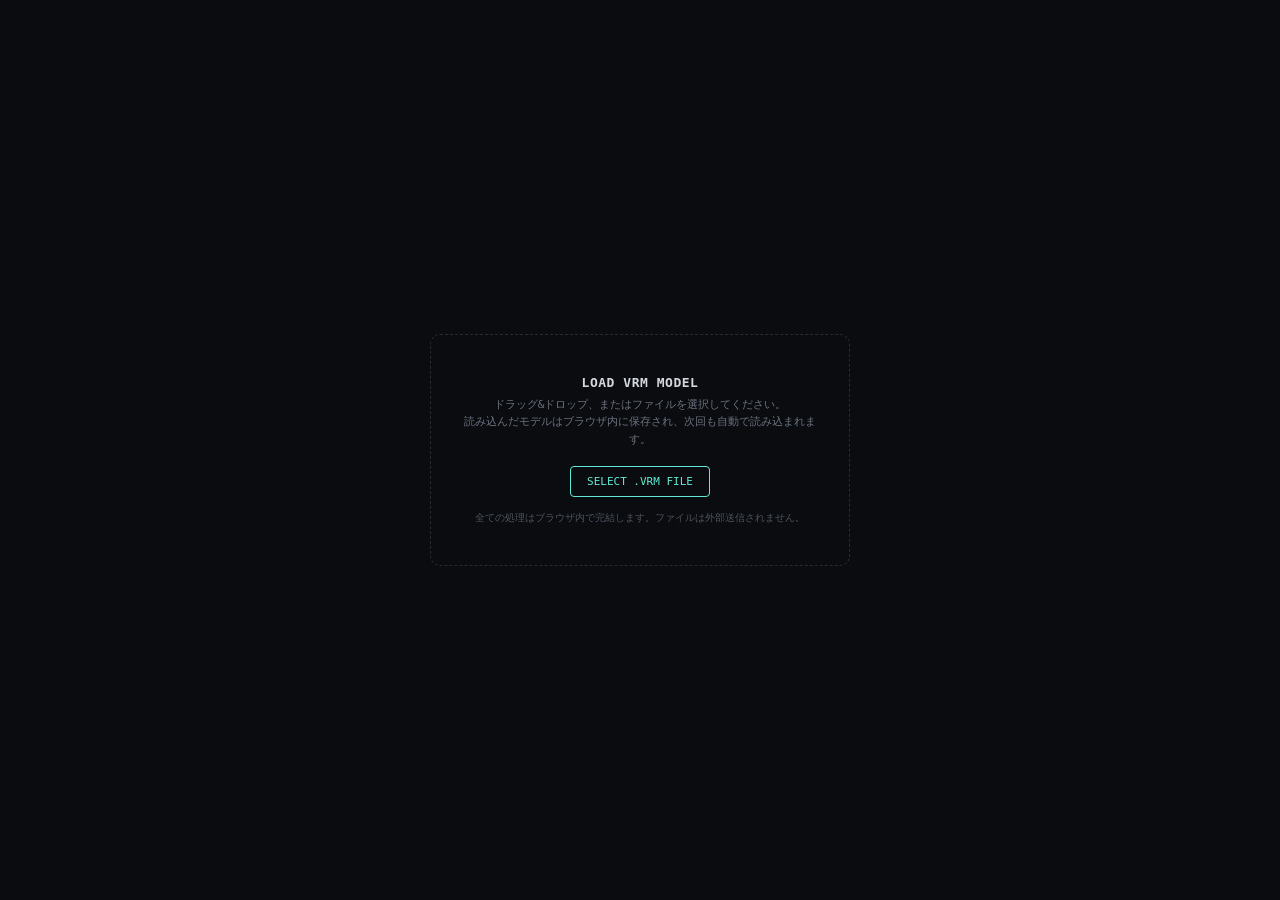
<file: vrm-mouse-tracker.html>
<!DOCTYPE html>
<html lang="ja">
<head>
<meta charset="UTF-8">
<meta name="viewport" content="width=device-width, initial-scale=1.0">
<title>VRM // mouse-track</title>
<style>
  :root {
    --bg: #0a0c0f;
    --panel: #12151a;
    --border: #262b33;
    --text: #d4d8de;
    --text-dim: #6b7280;
    --accent: #5eead4;
    --accent-dim: #1a3a35;
    --danger: #f87171;
  }
  * { box-sizing: border-box; }
  html, body {
    margin: 0; padding: 0; width: 100%; height: 100%;
    background: var(--bg);
    font-family: 'SF Mono', 'JetBrains Mono', 'Consolas', 'Menlo', monospace;
    color: var(--text);
    overflow: hidden;
  }
  #canvas-holder {
    position: fixed; inset: 0; z-index: 5;
  }
  canvas { display: block; width: 100%; height: 100%; }

  #bgLayer {
    position: fixed; inset: 0; z-index: 0;
    background-color: transparent;
    background-position: center; background-repeat: no-repeat;
  }
  #imgLayerBack, #imgLayerFront {
    position: fixed; inset: 0; pointer-events: none;
  }
  #imgLayerBack { z-index: 2; }
  #imgLayerFront { z-index: 8; }
  .overlay-img {
    position: absolute;
    max-width: 40vw; max-height: 40vh;
    cursor: grab;
    pointer-events: auto;
    user-select: none;
    -webkit-user-drag: none;
  }
  .overlay-img.dragging { cursor: grabbing; opacity: 0.85; }

  #bgPanel {
    position: fixed; top: 0; left: 0; bottom: 0;
    width: 250px;
    background: var(--panel);
    border-right: 1px solid var(--border);
    z-index: 30;
    display: none;
    flex-direction: column;
    transform: translateX(-100%);
    transition: transform .18s ease;
  }
  #bgPanel.open { display: flex; transform: translateX(0); }
  #bgPanel .bp-header { padding: 10px 12px; border-bottom: 1px solid var(--border); font-size: 11px; }
  #bgPanel .bp-title { color: var(--accent); font-weight: 600; letter-spacing: .04em; }
  #bgPanel .bp-hint { color: var(--text-dim); margin-top: 4px; font-size: 10px; line-height: 1.6; }
  #bgPanel .bp-body { flex: 1; overflow-y: auto; padding: 10px 12px 16px; }
  #bgPanel .bp-section-title {
    font-size: 10px; color: var(--text-dim); text-transform: uppercase;
    letter-spacing: .06em; margin: 14px 0 6px;
  }
  #bgPanel .bp-section-title:first-child { margin-top: 0; }
  #bgPanel .bp-row { display: flex; align-items: center; justify-content: space-between; padding: 4px 0; font-size: 11px; }
  #bgPanel .bp-types { display: flex; gap: 4px; }
  #bgPanel .bp-type-btn {
    flex: 1; font-size: 10px; padding: 6px 4px; text-align: center;
    border: 1px solid var(--border); border-radius: 4px; color: var(--text-dim);
    cursor: pointer; background: transparent; font-family: inherit;
  }
  #bgPanel .bp-type-btn:hover { border-color: var(--accent); color: var(--accent); }
  #bgPanel .bp-type-btn.active { border-color: var(--accent); color: var(--accent); background: var(--accent-dim); }
  #bgPanel input[type="color"] {
    width: 100%; height: 26px; border: 1px solid var(--border); border-radius: 4px;
    background: transparent; padding: 2px;
  }
  #bgPanel select {
    font-family: inherit; font-size: 11px; background: var(--bg); color: var(--text);
    border: 1px solid var(--border); border-radius: 4px; padding: 4px;
  }
  #bgPanel .bp-add-btn {
    width: 100%; margin-top: 4px; font-size: 11px; padding: 8px;
    border: 1px dashed var(--border); border-radius: 4px; color: var(--text-dim);
    cursor: pointer; background: transparent; font-family: inherit;
  }
  #bgPanel .bp-add-btn:hover { border-color: var(--accent); color: var(--accent); }
  .layer-row {
    border: 1px solid var(--border); border-radius: 4px;
    padding: 6px 8px; margin-top: 6px; font-size: 10px;
  }
  .layer-row .lr-top { display: flex; align-items: center; justify-content: space-between; margin-bottom: 4px; }
  .layer-row .lr-name { color: var(--text-dim); }
  .layer-row .lr-btns { display: flex; gap: 4px; }
  .layer-row .lr-btns button {
    font-size: 9px; padding: 3px 5px;
  }
  .layer-row .lr-slider-row { display: flex; align-items: center; gap: 6px; margin-top: 2px; }
  .layer-row .lr-slider-row label { width: 34px; color: var(--text-dim); }
  .layer-row input[type="range"] { flex: 1; accent-color: var(--accent); }

  .hud {
    position: fixed;
    z-index: 10;
    font-size: 11px;
    letter-spacing: 0.02em;
  }

  #topbar {
    top: 0; left: 0; right: 0;
    display: flex; align-items: center; justify-content: space-between;
    padding: 10px 14px;
    background: linear-gradient(to bottom, rgba(10,12,15,0.85), transparent);
    pointer-events: none;
  }
  #topbar .brand {
    color: var(--accent);
    font-weight: 600;
  }
  #topbar .brand::before { content: "● "; }
  #topbar .status {
    color: var(--text-dim);
    pointer-events: auto;
  }

  #panel {
    bottom: 14px; left: 14px;
    background: var(--panel);
    border: 1px solid var(--border);
    border-radius: 6px;
    padding: 10px;
    width: 220px;
    pointer-events: auto;
  }
  #panel .row {
    display: flex; align-items: center; justify-content: space-between;
    padding: 4px 2px;
  }
  #panel .row + .row { border-top: 1px solid var(--border); }
  #panel label { color: var(--text-dim); }
  #panel input[type="range"] {
    width: 110px; accent-color: var(--accent);
  }
  #panel .btns { display: flex; gap: 6px; margin-top: 8px; }
  button {
    font-family: inherit; font-size: 11px;
    background: transparent; color: var(--text);
    border: 1px solid var(--border);
    border-radius: 4px;
    padding: 6px 8px;
    cursor: pointer;
    transition: border-color .15s, color .15s;
  }
  button:hover { border-color: var(--accent); color: var(--accent); }
  button.danger:hover { border-color: var(--danger); color: var(--danger); }

  #dropzone {
    position: fixed; inset: 0;
    display: flex; align-items: center; justify-content: center;
    z-index: 20;
    background: var(--bg);
    transition: opacity .25s ease;
  }
  #dropzone.hidden { opacity: 0; pointer-events: none; }
  #dropbox {
    width: min(420px, 86vw);
    padding: 40px 24px;
    text-align: center;
    border: 1px dashed var(--border);
    border-radius: 10px;
    transition: border-color .15s, background .15s;
  }
  #dropbox.drag { border-color: var(--accent); background: var(--accent-dim); }
  #dropbox h1 {
    font-size: 13px; font-weight: 600; letter-spacing: .04em;
    color: var(--text); margin: 0 0 6px;
  }
  #dropbox p {
    font-size: 11px; color: var(--text-dim); margin: 0 0 18px; line-height: 1.6;
  }
  #dropbox .pick {
    display: inline-block; border: 1px solid var(--accent);
    color: var(--accent); border-radius: 4px;
    padding: 8px 16px; font-size: 11px; cursor: pointer;
  }
  #dropbox .pick:hover { background: var(--accent-dim); }
  #dropbox .hint {
    margin-top: 14px; font-size: 10px; color: var(--text-dim); opacity: .7;
  }
  #fileInput { display: none; }

  #loading {
    position: fixed; inset: 0; z-index: 25;
    display: none; align-items: center; justify-content: center;
    background: rgba(10,12,15,0.9);
    font-size: 11px; color: var(--accent);
    letter-spacing: .05em;
  }
  #loading.show { display: flex; }

  .cursor-dot {
    position: fixed; width: 6px; height: 6px; border-radius: 50%;
    background: var(--accent); opacity: 0.5; pointer-events: none; z-index: 15;
    transform: translate(-50%, -50%);
    transition: opacity .2s;
  }

  body.ui-hidden .hud { opacity: 0; pointer-events: none; }
  body.ui-hidden .cursor-dot { opacity: 0; }
  body.ui-hidden { cursor: none; }
  #hiddenHint {
    position: fixed; bottom: 10px; left: 50%; transform: translateX(-50%);
    font-size: 10px; color: var(--text-dim); opacity: 0;
    pointer-events: none; z-index: 10; letter-spacing: .04em;
    transition: opacity .2s;
  }
  body.ui-hidden #hiddenHint { opacity: 0.55; }

  /* ---- pose editor ---- */
  #poseEditor {
    position: fixed; top: 0; right: 0; bottom: 0;
    width: 260px;
    background: var(--panel);
    border-left: 1px solid var(--border);
    z-index: 30;
    display: none;
    flex-direction: column;
    transform: translateX(100%);
    transition: transform .18s ease;
  }
  #poseEditor.open { display: flex; transform: translateX(0); }
  #poseEditor .pe-header {
    padding: 10px 12px;
    border-bottom: 1px solid var(--border);
    font-size: 11px;
  }
  #poseEditor .pe-title { color: var(--accent); font-weight: 600; letter-spacing: .04em; }
  #poseEditor .pe-hint { color: var(--text-dim); margin-top: 4px; line-height: 1.6; font-size: 10px; }
  #poseEditor .pe-slots {
    display: flex; gap: 4px; margin-top: 8px; flex-wrap: wrap;
  }
  #poseEditor .pe-slot {
    width: 22px; height: 22px; font-size: 10px;
    display: flex; align-items: center; justify-content: center;
    border: 1px solid var(--border); border-radius: 3px;
    color: var(--text-dim); cursor: pointer;
    position: relative;
  }
  #poseEditor .pe-slot:hover { border-color: var(--accent); color: var(--accent); }
  #poseEditor .pe-slot.filled { color: var(--text); border-color: var(--text-dim); }
  #poseEditor .pe-slot.filled::after {
    content: ""; position: absolute; bottom: 2px; right: 2px;
    width: 4px; height: 4px; border-radius: 50%; background: var(--accent);
  }
  #poseEditor .pe-slot.active { border-color: var(--accent); color: var(--accent); background: var(--accent-dim); }
  #poseEditor .pe-presets {
    display: flex; flex-wrap: wrap; gap: 4px; margin-top: 10px;
  }
  #poseEditor .pe-preset-btn {
    font-size: 10px; padding: 5px 8px;
    border: 1px solid var(--border); border-radius: 4px;
    color: var(--text-dim); cursor: pointer; background: transparent;
    font-family: inherit;
  }
  #poseEditor .pe-preset-btn:hover { border-color: var(--accent); color: var(--accent); }
  #poseEditor .pe-preset-btn.active { border-color: var(--accent); color: var(--accent); background: var(--accent-dim); }
  #poseEditor .pe-body { flex: 1; overflow-y: auto; padding: 4px 12px 16px; }
  #poseEditor .pe-group-title {
    font-size: 10px; color: var(--text-dim); text-transform: uppercase;
    letter-spacing: .06em; margin: 12px 0 4px;
  }
  #poseEditor .pe-bone-row { padding: 4px 0; border-top: 1px solid var(--border); }
  #poseEditor .pe-bone-row:first-child { border-top: none; }
  #poseEditor .pe-bone-name { font-size: 10px; color: var(--text-dim); margin-bottom: 3px; }
  #poseEditor .pe-axes { display: flex; gap: 6px; }
  #poseEditor .pe-axis { flex: 1; display: flex; flex-direction: column; align-items: stretch; }
  #poseEditor .pe-axis-label { font-size: 9px; color: var(--text-dim); text-align: center; }
  #poseEditor .pe-axis input[type="range"] { width: 100%; accent-color: var(--accent); }

  .pose-badge {
    color: var(--accent); pointer-events: auto; margin-left: 8px;
  }
</style>
</head>
<body>

<div id="bgLayer"></div>
<div id="imgLayerBack"></div>
<div id="canvas-holder"></div>
<div id="imgLayerFront"></div>

<div id="bgPanel">
  <div class="bp-header">
    <div class="bp-title">BACKGROUND &amp; LAYERS</div>
    <div class="bp-hint">画像はドラッグで移動できます<br>B / Esc: 閉じる</div>
  </div>
  <div class="bp-body">
    <div class="bp-section-title">Background</div>
    <div class="bp-types" id="bgTypeBtns">
      <button type="button" class="bp-type-btn" data-type="none">None</button>
      <button type="button" class="bp-type-btn" data-type="color">Color</button>
      <button type="button" class="bp-type-btn" data-type="image">Image</button>
    </div>
    <div class="bp-row" id="bgColorRow" style="display:none;">
      <input type="color" id="bgColorInput" value="#101216">
    </div>
    <div id="bgImageRow" style="display:none;">
      <button type="button" class="bp-add-btn" id="bgImagePickBtn">SELECT BACKGROUND IMAGE</button>
      <input type="file" id="bgImageInput" accept="image/*" style="display:none;">
      <div class="bp-row">
        <label>fit</label>
        <select id="bgFitSelect">
          <option value="cover">cover</option>
          <option value="contain">contain</option>
          <option value="repeat">repeat</option>
        </select>
      </div>
      <div class="bp-row">
        <label>blur</label>
        <input type="range" id="bgBlurInput" min="0" max="20" value="0" style="width:130px;">
      </div>
    </div>

    <div class="bp-section-title">Image Layers</div>
    <button type="button" class="bp-add-btn" id="addLayerBtn">+ ADD IMAGE</button>
    <input type="file" id="layerImageInput" accept="image/*" style="display:none;">
    <div id="layerList"></div>
  </div>
</div>

<div class="hud" id="topbar">
  <div class="brand">vrm-tracker</div>
  <div class="status" id="statusText">no model loaded<span class="pose-badge" id="poseBadge"></span></div>
</div>

<div class="hud" id="panel" style="display:none;">
  <div class="row">
    <label for="idleStrength">idle motion</label>
    <input type="range" id="idleStrength" min="0" max="100" value="60">
  </div>
  <div class="row">
    <label for="trackStrength">track strength</label>
    <input type="range" id="trackStrength" min="0" max="100" value="80">
  </div>
  <div class="btns">
    <button id="changeModelBtn">change model</button>
    <button id="forgetBtn" class="danger">forget</button>
  </div>
  <div style="margin-top:8px; font-size:10px; color:var(--text-dim); line-height:1.6;">
    P: pose editor &nbsp;/&nbsp; 1-9: apply pose &nbsp;/&nbsp; 0: clear pose<br>
    B: background &amp; layers
  </div>
</div>

<div id="poseEditor">
  <div class="pe-header">
    <div class="pe-title">POSE EDITOR</div>
    <div class="pe-hint">1-9: このエディター内では保存済みポーズを読込<br>Shift+1-9: 現在の姿勢をその番号に保存<br>下のプリセットは即適用/読込<br>P / Esc: 閉じる</div>
    <div class="pe-slots" id="peSlots"></div>
    <div class="pe-presets" id="pePresets"></div>
  </div>
  <div class="pe-body" id="peBody"></div>
</div>

<div id="dropzone">
  <div id="dropbox">
    <h1>LOAD VRM MODEL</h1>
    <p>ドラッグ&ドロップ、またはファイルを選択してください。<br>読み込んだモデルはブラウザ内に保存され、次回も自動で読み込まれます。</p>
    <label class="pick" for="fileInput">SELECT .VRM FILE</label>
    <input type="file" id="fileInput" accept=".vrm">
    <div class="hint">全ての処理はブラウザ内で完結します。ファイルは外部送信されません。</div>
  </div>
</div>

<div id="loading"><span id="loadingText">loading model…</span></div>
<div class="cursor-dot" id="cursorDot"></div>
<div id="hiddenHint">click to show UI</div>

<script type="importmap">
{
  "imports": {
    "three": "https://esm.sh/three@0.160.0",
    "three/addons/": "https://esm.sh/three@0.160.0/examples/jsm/",
    "@pixiv/three-vrm": "https://esm.sh/@pixiv/three-vrm@2.1.1?deps=three@0.160.0"
  }
}
</script>

<script type="module">
import * as THREE from 'three';
import { GLTFLoader } from 'three/addons/loaders/GLTFLoader.js';
import { VRMLoaderPlugin, VRMUtils, VRMHumanBoneName, VRMExpressionPresetName } from '@pixiv/three-vrm';

// ---------- storage (IndexedDB) ----------
// 補足: VRMファイルは通常 数MB〜数十MBあり、Cookieの容量上限(4KB程度)には
// 収まらないため、同じ「ブラウザに保存して次回も自動読込」という目的を
// IndexedDBで実現しています。挙動としてはCookie保存と同じ体験です。
const DB_NAME = 'vrm-tracker-db';
const STORE = 'files';
const POSE_STORE = 'poses';
const SETTINGS_STORE = 'settings';
const KEY = 'last-vrm';

function openDb() {
  return new Promise((resolve, reject) => {
    const req = indexedDB.open(DB_NAME, 3);
    req.onupgradeneeded = () => {
      const db = req.result;
      if (!db.objectStoreNames.contains(STORE)) db.createObjectStore(STORE);
      if (!db.objectStoreNames.contains(POSE_STORE)) db.createObjectStore(POSE_STORE);
      if (!db.objectStoreNames.contains(SETTINGS_STORE)) db.createObjectStore(SETTINGS_STORE);
    };
    req.onsuccess = () => resolve(req.result);
    req.onerror = () => reject(req.error);
  });
}
async function saveSetting(key, value) {
  const db = await openDb();
  return new Promise((resolve, reject) => {
    const tx = db.transaction(SETTINGS_STORE, 'readwrite');
    tx.objectStore(SETTINGS_STORE).put(value, key);
    tx.oncomplete = () => resolve();
    tx.onerror = () => reject(tx.error);
  });
}
async function loadSetting(key) {
  const db = await openDb();
  return new Promise((resolve, reject) => {
    const tx = db.transaction(SETTINGS_STORE, 'readonly');
    const req = tx.objectStore(SETTINGS_STORE).get(key);
    req.onsuccess = () => resolve(req.result ?? null);
    req.onerror = () => reject(req.error);
  });
}
async function savePoseData(slot, poseData) {
  const db = await openDb();
  return new Promise((resolve, reject) => {
    const tx = db.transaction(POSE_STORE, 'readwrite');
    tx.objectStore(POSE_STORE).put(poseData, slot);
    tx.oncomplete = () => resolve();
    tx.onerror = () => reject(tx.error);
  });
}
async function loadAllPoseData() {
  const db = await openDb();
  return new Promise((resolve, reject) => {
    const tx = db.transaction(POSE_STORE, 'readonly');
    const store = tx.objectStore(POSE_STORE);
    const result = {};
    const cursorReq = store.openCursor();
    cursorReq.onsuccess = (e) => {
      const cursor = e.target.result;
      if (cursor) {
        result[cursor.key] = cursor.value;
        cursor.continue();
      } else {
        resolve(result);
      }
    };
    cursorReq.onerror = () => reject(cursorReq.error);
  });
}
async function saveModel(arrayBuffer, name) {
  const db = await openDb();
  return new Promise((resolve, reject) => {
    const tx = db.transaction(STORE, 'readwrite');
    tx.objectStore(STORE).put({ data: arrayBuffer, name }, KEY);
    tx.oncomplete = () => resolve();
    tx.onerror = () => reject(tx.error);
  });
}
async function loadModel() {
  const db = await openDb();
  return new Promise((resolve, reject) => {
    const tx = db.transaction(STORE, 'readonly');
    const req = tx.objectStore(STORE).get(KEY);
    req.onsuccess = () => resolve(req.result || null);
    req.onerror = () => reject(req.error);
  });
}
async function clearModel() {
  const db = await openDb();
  return new Promise((resolve, reject) => {
    const tx = db.transaction(STORE, 'readwrite');
    tx.objectStore(STORE).delete(KEY);
    tx.oncomplete = () => resolve();
    tx.onerror = () => reject(tx.error);
  });
}

// ---------- three.js setup ----------
const holder = document.getElementById('canvas-holder');
const scene = new THREE.Scene();

const camera = new THREE.PerspectiveCamera(28, window.innerWidth / window.innerHeight, 0.1, 20);
camera.position.set(0, 1.35, 1.6);

const renderer = new THREE.WebGLRenderer({ antialias: true, alpha: true });
renderer.setPixelRatio(Math.min(window.devicePixelRatio, 2));
renderer.setSize(window.innerWidth, window.innerHeight);
renderer.setClearColor(0x000000, 0);
holder.appendChild(renderer.domElement);

const keyLight = new THREE.DirectionalLight(0xffffff, 1.1);
keyLight.position.set(0.6, 1.6, 1.2);
scene.add(keyLight);
const fillLight = new THREE.AmbientLight(0xaab4c0, 0.7);
scene.add(fillLight);

window.addEventListener('resize', () => {
  camera.aspect = window.innerWidth / window.innerHeight;
  camera.updateProjectionMatrix();
  renderer.setSize(window.innerWidth, window.innerHeight);
});

// ---------- loader ----------
const loader = new GLTFLoader();
loader.register((parser) => new VRMLoaderPlugin(parser));

let currentVrm = null;
let lookAtTarget = new THREE.Object3D();
scene.add(lookAtTarget);

async function loadVrmFromArrayBuffer(arrayBuffer) {
  setLoading(true);
  return new Promise((resolve, reject) => {
    loader.parse(
      arrayBuffer,
      '',
      (gltf) => {
        const vrm = gltf.userData.vrm;

        if (currentVrm) {
          scene.remove(currentVrm.scene);
          VRMUtils.deepDispose(currentVrm.scene);
        }

        // これらはパフォーマンス最適化用のオプション関数。
        // CDN経由のビルドによっては未提供の場合があるため存在チェックしてから呼ぶ。
        if (typeof VRMUtils.rotateVRM0 === 'function') {
          VRMUtils.rotateVRM0(vrm); // VRM0系の向き補正(VRM1なら無害)
        }
        if (typeof VRMUtils.removeUnnecessaryVertices === 'function') {
          VRMUtils.removeUnnecessaryVertices(vrm.scene);
        }
        if (typeof VRMUtils.combineSkeletons === 'function') {
          VRMUtils.combineSkeletons(vrm.scene);
        }

        scene.add(vrm.scene);
        currentVrm = vrm;
        applyNaturalPose(vrm);
        activePoseSlot = null;
        if (typeof refreshPoseSlotsUI === 'function') refreshPoseSlotsUI();
        if (poseEditorOpen) refreshSlidersFromBones();

        // カメラをモデルの頭付近にフォーカス
        const head = vrm.humanoid?.getNormalizedBoneNode(VRMHumanBoneName.Head);
        if (head) {
          const headPos = new THREE.Vector3();
          head.getWorldPosition(headPos);
          camera.position.set(0, headPos.y - 0.05, 1.5);
          camera.lookAt(0, headPos.y - 0.1, 0);
          lookAtTarget.position.set(0, headPos.y, 3);
        }

        if (vrm.lookAt) {
          vrm.lookAt.target = lookAtTarget;
        }

        setLoading(false);
        resolve(vrm);
      },
      (err) => { setLoading(false); reject(err); }
    );
  });
}

// VRMはロード直後はTポーズ(腕を真横に伸ばした状態)になっているため、
// 腕を自然に下ろした立ちポーズへ補正する。
function applyNaturalPose(vrm) {
  const humanoid = vrm.humanoid;
  if (!humanoid) return;

  const leftUpperArm = humanoid.getNormalizedBoneNode(VRMHumanBoneName.LeftUpperArm);
  const rightUpperArm = humanoid.getNormalizedBoneNode(VRMHumanBoneName.RightUpperArm);
  const leftLowerArm = humanoid.getNormalizedBoneNode(VRMHumanBoneName.LeftLowerArm);
  const rightLowerArm = humanoid.getNormalizedBoneNode(VRMHumanBoneName.RightLowerArm);

  // 数値(ラジアン)は見た目に応じて調整可。z軸回転で腕を体側へ下ろす。
  if (leftUpperArm) leftUpperArm.rotation.z = -1.15;
  if (rightUpperArm) rightUpperArm.rotation.z = 1.15;
  if (leftLowerArm) leftLowerArm.rotation.z = -0.15;
  if (rightLowerArm) rightLowerArm.rotation.z = 0.15;
}

function setLoading(on) {
  document.getElementById('loading').classList.toggle('show', on);
}

// ---------- pose editor ----------
const POSE_GROUPS = [
  { title: 'Body', bones: ['Hips', 'Spine', 'Chest', 'Neck', 'Head'] },
  { title: 'Left Arm', bones: ['LeftUpperArm', 'LeftLowerArm', 'LeftHand'] },
  { title: 'Right Arm', bones: ['RightUpperArm', 'RightLowerArm', 'RightHand'] },
  { title: 'Left Leg', bones: ['LeftUpperLeg', 'LeftLowerLeg'] },
  { title: 'Right Leg', bones: ['RightUpperLeg', 'RightLowerLeg'] },
];
const POSE_BONES = POSE_GROUPS.flatMap(g => g.bones);

let savedPoses = {};       // slot(number) -> { BoneName: {x,y,z}, ... }
let activePoseSlot = null; // 通常モードで適用中のスロット番号
let poseEditorOpen = false;
const sliderRefs = {}; // boneName -> { x: input, y: input, z: input }

function getPoseBone(key) {
  return currentVrm?.humanoid?.getNormalizedBoneNode(VRMHumanBoneName[key]) || null;
}

function captureCurrentPose() {
  const pose = {};
  for (const key of POSE_BONES) {
    const bone = getPoseBone(key);
    if (bone) pose[key] = { x: bone.rotation.x, y: bone.rotation.y, z: bone.rotation.z };
  }
  return pose;
}

function applyPoseToBones(poseData) {
  for (const key of POSE_BONES) {
    const bone = getPoseBone(key);
    if (!bone) continue;
    const r = poseData[key];
    if (r) bone.rotation.set(r.x, r.y, r.z);
  }
}

function refreshSlidersFromBones() {
  for (const key of POSE_BONES) {
    const bone = getPoseBone(key);
    const refs = sliderRefs[key];
    if (!bone || !refs) continue;
    ['x', 'y', 'z'].forEach(axis => {
      const deg = Math.round(THREE.MathUtils.radToDeg(bone.rotation[axis]));
      refs[axis].input.value = deg;
      refs[axis].label.textContent = `${axis.toUpperCase()} ${deg}°`;
    });
  }
}

function buildPoseEditorUI() {
  const body = document.getElementById('peBody');
  body.innerHTML = '';
  for (const group of POSE_GROUPS) {
    const groupTitle = document.createElement('div');
    groupTitle.className = 'pe-group-title';
    groupTitle.textContent = group.title;
    body.appendChild(groupTitle);

    for (const key of group.bones) {
      const row = document.createElement('div');
      row.className = 'pe-bone-row';
      const name = document.createElement('div');
      name.className = 'pe-bone-name';
      name.textContent = key;
      row.appendChild(name);

      const axes = document.createElement('div');
      axes.className = 'pe-axes';
      sliderRefs[key] = {};
      ['x', 'y', 'z'].forEach(axis => {
        const wrap = document.createElement('div');
        wrap.className = 'pe-axis';
        const label = document.createElement('div');
        label.className = 'pe-axis-label';
        label.textContent = `${axis.toUpperCase()} 0°`;
        const input = document.createElement('input');
        input.type = 'range';
        input.min = -180; input.max = 180; input.value = 0;
        input.addEventListener('input', () => {
          const bone = getPoseBone(key);
          if (!bone) return;
          const rad = THREE.MathUtils.degToRad(Number(input.value));
          bone.rotation[axis] = rad;
          label.textContent = `${axis.toUpperCase()} ${input.value}°`;
        });
        wrap.appendChild(label);
        wrap.appendChild(input);
        axes.appendChild(wrap);
        sliderRefs[key][axis] = { input, label };
      });
      row.appendChild(axes);
      body.appendChild(row);
    }
  }
}

function buildPoseSlotsUI() {
  const container = document.getElementById('peSlots');
  container.innerHTML = '';
  for (let i = 1; i <= 9; i++) {
    const btn = document.createElement('div');
    btn.className = 'pe-slot';
    btn.textContent = String(i);
    btn.dataset.slot = i;
    container.appendChild(btn);
  }
  refreshPoseSlotsUI();
}

function refreshPoseSlotsUI() {
  document.querySelectorAll('#peSlots .pe-slot').forEach(el => {
    const slot = Number(el.dataset.slot);
    el.classList.toggle('filled', !!savedPoses[slot]);
    el.classList.toggle('active', activePoseSlot === slot);
  });
  document.querySelectorAll('#pePresets .pe-preset-btn').forEach(el => {
    el.classList.toggle('active', activePoseSlot === `preset:${el.dataset.preset}`);
  });
  const badge = document.getElementById('poseBadge');
  if (typeof activePoseSlot === 'number') badge.textContent = ` · pose ${activePoseSlot}`;
  else if (typeof activePoseSlot === 'string') badge.textContent = ` · pose: ${activePoseSlot.replace('preset:', '')}`;
  else badge.textContent = '';
}

// ---------- built-in preset poses ----------
// 数値はラジアン。モデルの体格差で見え方が変わるので、あくまで出発点として
// 用意している。ポーズエディターを開くとスライダーで微調整できる。
const POSE_PRESETS = {
  natural: {
    LeftUpperArm: { x: 0, y: 0, z: -1.15 }, RightUpperArm: { x: 0, y: 0, z: 1.15 },
    LeftLowerArm: { x: 0, y: 0, z: -0.15 }, RightLowerArm: { x: 0, y: 0, z: 0.15 },
  },
  wave: {
    LeftUpperArm: { x: 0, y: 0, z: -1.15 }, LeftLowerArm: { x: 0, y: 0, z: -0.15 },
    RightUpperArm: { x: -0.3, y: 0.1, z: 0.25 }, RightLowerArm: { x: 0, y: 0.2, z: 1.7 },
    RightHand: { x: 0, y: 0, z: 0.3 },
  },
  peace: {
    LeftUpperArm: { x: 0, y: 0, z: -1.15 }, LeftLowerArm: { x: 0, y: 0, z: -0.15 },
    RightUpperArm: { x: -0.5, y: 0.15, z: 0.15 }, RightLowerArm: { x: 0, y: 0.3, z: 2.1 },
    RightHand: { x: 0, y: 0, z: 0.1 },
  },
  crossed: {
    LeftUpperArm: { x: -0.25, y: -0.2, z: -0.75 }, LeftLowerArm: { x: 0, y: -1.3, z: -0.3 },
    RightUpperArm: { x: -0.25, y: 0.2, z: 0.75 }, RightLowerArm: { x: 0, y: 1.3, z: 0.3 },
  },
  hips: {
    LeftUpperArm: { x: 0, y: 0, z: -0.95 }, LeftLowerArm: { x: 0, y: -1.5, z: -0.1 },
    RightUpperArm: { x: 0, y: 0, z: 0.95 }, RightLowerArm: { x: 0, y: 1.5, z: 0.1 },
  },
  salute: {
    LeftUpperArm: { x: 0, y: 0, z: -1.15 }, LeftLowerArm: { x: 0, y: 0, z: -0.15 },
    RightUpperArm: { x: -0.15, y: 0.1, z: 0.5 }, RightLowerArm: { x: 0, y: 0.1, z: 1.9 },
    RightHand: { x: 0.2, y: 0, z: 0 },
    Head: { x: 0, y: 0, z: 0 },
  },
};
const PRESET_LABELS = { natural: 'Natural', wave: 'Wave', peace: 'Peace', crossed: 'Crossed', hips: 'Hips', salute: 'Salute' };

function buildPresetsUI() {
  const container = document.getElementById('pePresets');
  container.innerHTML = '';
  for (const key of Object.keys(POSE_PRESETS)) {
    const btn = document.createElement('button');
    btn.type = 'button';
    btn.className = 'pe-preset-btn';
    btn.dataset.preset = key;
    btn.textContent = PRESET_LABELS[key] || key;
    container.appendChild(btn);
  }
}

function applyPresetPose(name) {
  if (!currentVrm || !POSE_PRESETS[name]) return;
  applyPoseToBones(POSE_PRESETS[name]);
  if (poseEditorOpen) {
    refreshSlidersFromBones();
  } else {
    activePoseSlot = `preset:${name}`;
  }
  refreshPoseSlotsUI();
}

document.getElementById('pePresets').addEventListener('click', (e) => {
  const el = e.target.closest('.pe-preset-btn');
  if (!el) return;
  applyPresetPose(el.dataset.preset);
});

async function saveCurrentPoseToSlot(slot) {
  if (!currentVrm) return;
  const pose = captureCurrentPose();
  savedPoses[slot] = pose;
  refreshPoseSlotsUI();
  try { await savePoseData(slot, pose); } catch (e) { console.warn('ポーズの保存に失敗しました', e); }
}

function loadPoseIntoEditor(slot) {
  const pose = savedPoses[slot];
  if (!pose || !currentVrm) return;
  applyPoseToBones(pose);
  refreshSlidersFromBones();
}

function applyPoseInViewMode(slot) {
  if (!currentVrm || !savedPoses[slot]) return;
  applyPoseToBones(savedPoses[slot]);
  activePoseSlot = slot;
  refreshPoseSlotsUI();
}

function clearActivePose() {
  activePoseSlot = null;
  refreshPoseSlotsUI();
}

function openPoseEditor() {
  if (!currentVrm) return;
  poseEditorOpen = true;
  document.getElementById('poseEditor').classList.add('open');
  refreshSlidersFromBones();
}
function closePoseEditor() {
  poseEditorOpen = false;
  document.getElementById('poseEditor').classList.remove('open');
}
function togglePoseEditor() {
  if (poseEditorOpen) closePoseEditor(); else openPoseEditor();
}

buildPoseEditorUI();
buildPoseSlotsUI();
buildPresetsUI();
document.getElementById('peSlots').addEventListener('click', (e) => {
  const el = e.target.closest('.pe-slot');
  if (!el) return;
  const slot = Number(el.dataset.slot);
  if (e.shiftKey) {
    saveCurrentPoseToSlot(slot);
  } else {
    loadPoseIntoEditor(slot);
  }
});

window.addEventListener('keydown', (e) => {
  const tag = document.activeElement?.tagName;
  if (tag === 'INPUT' && document.activeElement.type !== 'range') return;

  if (e.key === 'p' || e.key === 'P') {
    togglePoseEditor();
    return;
  }
  if (e.key >= '1' && e.key <= '9') {
    const slot = Number(e.key);
    if (poseEditorOpen) {
      if (e.shiftKey) saveCurrentPoseToSlot(slot);
      else loadPoseIntoEditor(slot);
    } else {
      if (activePoseSlot === slot) clearActivePose();
      else applyPoseInViewMode(slot);
    }
    return;
  }
  if (e.key === '0') {
    clearActivePose();
    return;
  }
  if (e.key === 'Escape' && poseEditorOpen) {
    closePoseEditor();
  }
});

(async () => {
  try {
    savedPoses = await loadAllPoseData();
    refreshPoseSlotsUI();
  } catch (e) {
    console.warn('保存済みポーズの読込に失敗しました', e);
  }
})();


const dropzone = document.getElementById('dropzone');
const dropbox = document.getElementById('dropbox');
const fileInput = document.getElementById('fileInput');
const panel = document.getElementById('panel');
const statusText = document.getElementById('statusText');

function showViewerUI(name) {
  dropzone.classList.add('hidden');
  panel.style.display = 'block';
  statusText.textContent = name ? `loaded: ${name}` : 'model loaded';
}
function showDropUI() {
  dropzone.classList.remove('hidden');
  panel.style.display = 'none';
  statusText.textContent = 'no model loaded';
}

async function handleFile(file) {
  if (!file) return;
  const buf = await file.arrayBuffer();
  try {
    await loadVrmFromArrayBuffer(buf);
    await saveModel(buf, file.name);
    showViewerUI(file.name);
  } catch (e) {
    console.error(e);
    statusText.textContent = 'load failed — see console';
  }
}

fileInput.addEventListener('change', (e) => handleFile(e.target.files[0]));

['dragenter', 'dragover'].forEach(evt =>
  dropbox.addEventListener(evt, (e) => { e.preventDefault(); dropbox.classList.add('drag'); })
);
['dragleave', 'drop'].forEach(evt =>
  dropbox.addEventListener(evt, (e) => { e.preventDefault(); dropbox.classList.remove('drag'); })
);
dropbox.addEventListener('drop', (e) => {
  const file = [...(e.dataTransfer.files || [])].find(f => f.name.toLowerCase().endsWith('.vrm'));
  if (file) handleFile(file);
});

document.getElementById('changeModelBtn').addEventListener('click', () => showDropUI());
document.getElementById('forgetBtn').addEventListener('click', async () => {
  await clearModel();
  if (currentVrm) {
    scene.remove(currentVrm.scene);
    VRMUtils.deepDispose(currentVrm.scene);
    currentVrm = null;
  }
  showDropUI();
});

// ---------- click to hide UI + cursor ----------
window.addEventListener('click', (e) => {
  // パネルやドロップゾーンなど操作系UI上のクリックはトグル対象外
  if (e.target.closest('#panel, #topbar, #dropzone, #loading, #poseEditor, #bgPanel, .overlay-img')) return;
  document.body.classList.toggle('ui-hidden');
});
// 万一操作不能になった場合の保険としてEscでも復帰できるようにする
window.addEventListener('keydown', (e) => {
  if (e.key === 'Escape') document.body.classList.remove('ui-hidden');
});

// auto-load persisted model
(async () => {
  try {
    const saved = await loadModel();
    if (saved) {
      await loadVrmFromArrayBuffer(saved.data);
      showViewerUI(saved.name);
    }
  } catch (e) {
    console.warn('自動読込に失敗しました', e);
  }
})();

// ---------- background & image layers ----------
let bgSettings = { type: 'none', color: '#101216', imageData: null, fit: 'cover', blur: 0 };
let layers = []; // { id, dataUrl, xPct, yPct, scale, rotation, front }
let layerIdSeq = 1;
let bgPanelOpen = false;

const bgLayerEl = document.getElementById('bgLayer');
const imgLayerBackEl = document.getElementById('imgLayerBack');
const imgLayerFrontEl = document.getElementById('imgLayerFront');
const bgPanelEl = document.getElementById('bgPanel');

function applyBackgroundCSS() {
  bgLayerEl.style.filter = bgSettings.blur > 0 ? `blur(${bgSettings.blur}px)` : 'none';
  if (bgSettings.type === 'color') {
    bgLayerEl.style.backgroundColor = bgSettings.color;
    bgLayerEl.style.backgroundImage = 'none';
  } else if (bgSettings.type === 'image' && bgSettings.imageData) {
    bgLayerEl.style.backgroundColor = 'transparent';
    bgLayerEl.style.backgroundImage = `url(${bgSettings.imageData})`;
    if (bgSettings.fit === 'repeat') {
      bgLayerEl.style.backgroundSize = 'auto';
      bgLayerEl.style.backgroundRepeat = 'repeat';
    } else {
      bgLayerEl.style.backgroundSize = bgSettings.fit;
      bgLayerEl.style.backgroundRepeat = 'no-repeat';
    }
  } else {
    bgLayerEl.style.backgroundColor = 'transparent';
    bgLayerEl.style.backgroundImage = 'none';
  }
}

function refreshBgTypeButtons() {
  document.querySelectorAll('#bgTypeBtns .bp-type-btn').forEach(btn => {
    btn.classList.toggle('active', btn.dataset.type === bgSettings.type);
  });
  document.getElementById('bgColorRow').style.display = bgSettings.type === 'color' ? 'flex' : 'none';
  document.getElementById('bgImageRow').style.display = bgSettings.type === 'image' ? 'block' : 'none';
}

document.querySelectorAll('#bgTypeBtns .bp-type-btn').forEach(btn => {
  btn.addEventListener('click', () => {
    bgSettings.type = btn.dataset.type;
    refreshBgTypeButtons();
    applyBackgroundCSS();
    saveSetting('background', bgSettings).catch(() => {});
  });
});
document.getElementById('bgColorInput').addEventListener('input', (e) => {
  bgSettings.color = e.target.value;
  applyBackgroundCSS();
  saveSetting('background', bgSettings).catch(() => {});
});
document.getElementById('bgFitSelect').addEventListener('change', (e) => {
  bgSettings.fit = e.target.value;
  applyBackgroundCSS();
  saveSetting('background', bgSettings).catch(() => {});
});
document.getElementById('bgBlurInput').addEventListener('input', (e) => {
  bgSettings.blur = Number(e.target.value);
  applyBackgroundCSS();
  saveSetting('background', bgSettings).catch(() => {});
});
document.getElementById('bgImagePickBtn').addEventListener('click', () => {
  document.getElementById('bgImageInput').click();
});
document.getElementById('bgImageInput').addEventListener('change', async (e) => {
  const file = e.target.files[0];
  if (!file) return;
  bgSettings.imageData = await fileToDataUrl(file);
  applyBackgroundCSS();
  saveSetting('background', bgSettings).catch(() => {});
});

function fileToDataUrl(file) {
  return new Promise((resolve, reject) => {
    const reader = new FileReader();
    reader.onload = () => resolve(reader.result);
    reader.onerror = reject;
    reader.readAsDataURL(file);
  });
}

// ---- image layers (draggable overlay images) ----
function createLayerElement(layer) {
  const img = document.createElement('img');
  img.className = 'overlay-img';
  img.src = layer.dataUrl;
  img.draggable = false;
  img.style.left = `${layer.xPct}%`;
  img.style.top = `${layer.yPct}%`;
  img.style.transform = `translate(-50%, -50%) scale(${layer.scale}) rotate(${layer.rotation}deg)`;

  let dragging = false, startX = 0, startY = 0, startXPct = 0, startYPct = 0;
  img.addEventListener('pointerdown', (e) => {
    dragging = true;
    img.classList.add('dragging');
    img.setPointerCapture(e.pointerId);
    startX = e.clientX; startY = e.clientY;
    startXPct = layer.xPct; startYPct = layer.yPct;
  });
  img.addEventListener('pointermove', (e) => {
    if (!dragging) return;
    const dxPct = ((e.clientX - startX) / window.innerWidth) * 100;
    const dyPct = ((e.clientY - startY) / window.innerHeight) * 100;
    layer.xPct = Math.min(100, Math.max(0, startXPct + dxPct));
    layer.yPct = Math.min(100, Math.max(0, startYPct + dyPct));
    img.style.left = `${layer.xPct}%`;
    img.style.top = `${layer.yPct}%`;
  });
  const endDrag = () => {
    if (!dragging) return;
    dragging = false;
    img.classList.remove('dragging');
    persistLayers();
  };
  img.addEventListener('pointerup', endDrag);
  img.addEventListener('pointercancel', endDrag);

  layer.el = img;
  return img;
}

function mountLayer(layer) {
  const el = createLayerElement(layer);
  (layer.front ? imgLayerFrontEl : imgLayerBackEl).appendChild(el);
}

function rebuildLayerElements() {
  imgLayerBackEl.innerHTML = '';
  imgLayerFrontEl.innerHTML = '';
  for (const layer of layers) mountLayer(layer);
}

function updateLayerTransform(layer) {
  if (layer.el) {
    layer.el.style.transform = `translate(-50%, -50%) scale(${layer.scale}) rotate(${layer.rotation}deg)`;
  }
}

function persistLayers() {
  const serializable = layers.map(({ el, ...rest }) => rest);
  saveSetting('layers', serializable).catch(() => {});
}

function renderLayerList() {
  const list = document.getElementById('layerList');
  list.innerHTML = '';
  layers.forEach((layer, idx) => {
    const row = document.createElement('div');
    row.className = 'layer-row';

    const top = document.createElement('div');
    top.className = 'lr-top';
    const name = document.createElement('span');
    name.className = 'lr-name';
    name.textContent = `image ${idx + 1}${layer.front ? ' (front)' : ' (back)'}`;
    const btns = document.createElement('div');
    btns.className = 'lr-btns';

    const toggleBtn = document.createElement('button');
    toggleBtn.type = 'button';
    toggleBtn.textContent = layer.front ? 'send back' : 'bring front';
    toggleBtn.addEventListener('click', () => {
      layer.front = !layer.front;
      layer.el?.remove();
      mountLayer(layer);
      renderLayerList();
      persistLayers();
    });

    const delBtn = document.createElement('button');
    delBtn.type = 'button';
    delBtn.className = 'danger';
    delBtn.textContent = 'delete';
    delBtn.addEventListener('click', () => {
      layer.el?.remove();
      layers = layers.filter(l => l.id !== layer.id);
      renderLayerList();
      persistLayers();
    });

    btns.appendChild(toggleBtn);
    btns.appendChild(delBtn);
    top.appendChild(name);
    top.appendChild(btns);
    row.appendChild(top);

    const scaleRow = document.createElement('div');
    scaleRow.className = 'lr-slider-row';
    const scaleLabel = document.createElement('label');
    scaleLabel.textContent = 'scale';
    const scaleInput = document.createElement('input');
    scaleInput.type = 'range'; scaleInput.min = 20; scaleInput.max = 300; scaleInput.value = Math.round(layer.scale * 100);
    scaleInput.addEventListener('input', () => {
      layer.scale = Number(scaleInput.value) / 100;
      updateLayerTransform(layer);
    });
    scaleInput.addEventListener('change', persistLayers);
    scaleRow.appendChild(scaleLabel);
    scaleRow.appendChild(scaleInput);
    row.appendChild(scaleRow);

    const rotRow = document.createElement('div');
    rotRow.className = 'lr-slider-row';
    const rotLabel = document.createElement('label');
    rotLabel.textContent = 'rotate';
    const rotInput = document.createElement('input');
    rotInput.type = 'range'; rotInput.min = -180; rotInput.max = 180; rotInput.value = layer.rotation;
    rotInput.addEventListener('input', () => {
      layer.rotation = Number(rotInput.value);
      updateLayerTransform(layer);
    });
    rotInput.addEventListener('change', persistLayers);
    rotRow.appendChild(rotLabel);
    rotRow.appendChild(rotInput);
    row.appendChild(rotRow);

    list.appendChild(row);
  });
}

document.getElementById('addLayerBtn').addEventListener('click', () => {
  document.getElementById('layerImageInput').click();
});
document.getElementById('layerImageInput').addEventListener('change', async (e) => {
  const file = e.target.files[0];
  if (!file) return;
  const dataUrl = await fileToDataUrl(file);
  const layer = { id: layerIdSeq++, dataUrl, xPct: 50, yPct: 50, scale: 1, rotation: 0, front: false };
  layers.push(layer);
  mountLayer(layer);
  renderLayerList();
  persistLayers();
  e.target.value = '';
});

function openBgPanel() {
  bgPanelOpen = true;
  bgPanelEl.classList.add('open');
}
function closeBgPanel() {
  bgPanelOpen = false;
  bgPanelEl.classList.remove('open');
}
function toggleBgPanel() {
  if (bgPanelOpen) closeBgPanel(); else openBgPanel();
}

window.addEventListener('keydown', (e) => {
  if (e.key === 'b' || e.key === 'B') {
    const tag = document.activeElement?.tagName;
    if (tag === 'INPUT' || tag === 'SELECT') return;
    toggleBgPanel();
    return;
  }
  if (e.key === 'Escape' && bgPanelOpen) closeBgPanel();
});

// 保存済みの背景・レイヤー設定を復元
(async () => {
  try {
    const savedBg = await loadSetting('background');
    if (savedBg) {
      bgSettings = savedBg;
      refreshBgTypeButtons();
      document.getElementById('bgColorInput').value = bgSettings.color || '#101216';
      document.getElementById('bgFitSelect').value = bgSettings.fit || 'cover';
      document.getElementById('bgBlurInput').value = bgSettings.blur || 0;
      applyBackgroundCSS();
    } else {
      refreshBgTypeButtons();
    }
    const savedLayers = await loadSetting('layers');
    if (savedLayers && Array.isArray(savedLayers)) {
      layerIdSeq = savedLayers.reduce((max, l) => Math.max(max, l.id), 0) + 1;
      layers = savedLayers;
      rebuildLayerElements();
      renderLayerList();
    }
  } catch (e) {
    console.warn('背景・レイヤー設定の読込に失敗しました', e);
  }
})();

// ---------- mouse tracking ----------
const mouse = { x: 0, y: 0 };       // raw normalized -1..1
const mouseSmooth = { x: 0, y: 0 }; // damped

window.addEventListener('mousemove', (e) => {
  mouse.x = (e.clientX / window.innerWidth) * 2 - 1;
  mouse.y = -(e.clientY / window.innerHeight) * 2 + 1;
  const dot = document.getElementById('cursorDot');
  dot.style.left = e.clientX + 'px';
  dot.style.top = e.clientY + 'px';
});

// controls
const idleStrengthEl = document.getElementById('idleStrength');
const trackStrengthEl = document.getElementById('trackStrength');
let idleStrength = 0.6;
let trackStrength = 0.8;
idleStrengthEl.addEventListener('input', () => idleStrength = idleStrengthEl.value / 100);
trackStrengthEl.addEventListener('input', () => trackStrength = trackStrengthEl.value / 100);

// blink scheduling
let nextBlinkAt = performance.now() + 2000 + Math.random() * 3000;
let blinkPhase = 0; // 0..1 progress of a blink, -1 = not blinking

// ---------- animation loop ----------
const clock = new THREE.Clock();

function animate() {
  requestAnimationFrame(animate);
  const delta = clock.getDelta();
  const t = clock.getElapsedTime();

  // damp mouse
  mouseSmooth.x += (mouse.x - mouseSmooth.x) * Math.min(1, delta * 6);
  mouseSmooth.y += (mouse.y - mouseSmooth.y) * Math.min(1, delta * 6);

  if (currentVrm) {
    const humanoid = currentVrm.humanoid;

    // 1. lookAt target follows the mouse in front of the face
    const headNode = humanoid?.getNormalizedBoneNode(VRMHumanBoneName.Head);
    if (headNode) {
      const headPos = new THREE.Vector3();
      headNode.getWorldPosition(headPos);
      const targetX = headPos.x + mouseSmooth.x * 0.6 * trackStrength;
      const targetY = headPos.y + mouseSmooth.y * 0.35 * trackStrength + 0.02;
      lookAtTarget.position.set(targetX, targetY, headPos.z + 2.5);
    }

    // ポーズ適用中・ポーズエディター編集中は、首/胸/背骨/腰の
    // アイドル・トラッキング制御をスキップしてポーズを保持する
    const poseFrozen = activePoseSlot !== null || poseEditorOpen;

    // 2. subtle head/neck rotation on top of the eye lookAt (very small, natural range)
    const neck = humanoid?.getNormalizedBoneNode(VRMHumanBoneName.Neck);
    if (neck && !poseFrozen) {
      const targetYaw = mouseSmooth.x * 0.18 * trackStrength;
      const targetPitch = -mouseSmooth.y * 0.12 * trackStrength;
      neck.rotation.y += (targetYaw - neck.rotation.y) * Math.min(1, delta * 5);
      neck.rotation.x += (targetPitch - neck.rotation.x) * Math.min(1, delta * 5);
    }

    // 3. upper body twist toward cursor (chest/spine), subtler than the neck
    const chest = humanoid?.getNormalizedBoneNode(VRMHumanBoneName.Chest)
      || humanoid?.getNormalizedBoneNode(VRMHumanBoneName.Spine);
    if (chest && !poseFrozen) {
      const twist = mouseSmooth.x * 0.06 * trackStrength;
      chest.rotation.y += (twist - chest.rotation.y) * Math.min(1, delta * 3);
    }

    // 4. breathing idle animation (chest scale + shoulders)
    if (chest && !poseFrozen) {
      const breathe = Math.sin(t * 1.1) * 0.015 * idleStrength;
      chest.scale.set(1 + breathe * 0.5, 1 + breathe, 1 + breathe * 0.5);
    }
    const spine = humanoid?.getNormalizedBoneNode(VRMHumanBoneName.Spine);
    if (spine && !poseFrozen) {
      spine.rotation.z = Math.sin(t * 1.1 + 1.2) * 0.01 * idleStrength;
    }

    // 5. gentle idle sway (weight shift) via hips
    const hips = humanoid?.getNormalizedBoneNode(VRMHumanBoneName.Hips);
    if (hips && !poseFrozen) {
      hips.rotation.z = Math.sin(t * 0.6) * 0.008 * idleStrength;
    }

    // 6. blinking
    const expr = currentVrm.expressionManager;
    if (expr) {
      const now = performance.now();
      if (blinkPhase < 0 && now > nextBlinkAt) {
        blinkPhase = 0;
      }
      if (blinkPhase >= 0) {
        blinkPhase += delta / 0.12; // ~120ms blink
        const v = blinkPhase <= 1
          ? Math.sin(Math.min(blinkPhase, 1) * Math.PI)
          : 0;
        expr.setValue(VRMExpressionPresetName.Blink, v);
        if (blinkPhase >= 1) {
          blinkPhase = -1;
          nextBlinkAt = now + 2000 + Math.random() * 4000;
        }
      }
    }

    currentVrm.update(delta);
  }

  renderer.render(scene, camera);
}
animate();
</script>
</body>
</html>
</file>
<file: styles.css>
:root {
  --bg: #0b0b0b;
  --surface: #141414;
  --text: #f2f2f2;
  --muted: #b5b5b5;
  --accent: #ffffff;
}

* {
  box-sizing: border-box;
}

body {
  margin: 0;
  font-family: "Helvetica Neue", "Hiragino Kaku Gothic ProN", Meiryo, sans-serif;
  background: var(--bg);
  color: var(--text);
  line-height: 1.7;
}

.hero {
  min-height: 100vh;
  padding: 24px;
  display: flex;
  flex-direction: column;
  justify-content: center;
  background: linear-gradient(180deg, #0b0b0b 0%, #111 100%);
}

.nav {
  position: absolute;
  top: 20px;
  left: 24px;
  right: 24px;
  display: flex;
  justify-content: space-between;
  align-items: center;
}

.nav-links {
  display: flex;
  gap: 16px;
}

.logo {
  font-size: 0.95rem;
  letter-spacing: 0.08em;
  text-transform: uppercase;
}

.nav-link {
  color: var(--muted);
  text-decoration: none;
  font-size: 0.92rem;
}

.nav-link:hover {
  color: var(--text);
}

.hero-content {
  max-width: 720px;
  margin: 0 auto;
  width: 100%;
}

.eyebrow {
  margin: 0 0 12px;
  color: var(--muted);
  font-size: 0.85rem;
  letter-spacing: 0.16em;
}

h1 {
  margin: 0;
  font-size: clamp(2rem, 5vw, 4rem);
  line-height: 1.2;
}

.lead {
  margin-top: 18px;
  color: var(--muted);
  font-size: clamp(1rem, 2vw, 1.2rem);
  max-width: 60ch;
}

.button {
  display: inline-block;
  margin-top: 28px;
  padding: 12px 20px;
  border: 1px solid #2c2c2c;
  border-radius: 999px;
  background: var(--surface);
  color: var(--text);
  text-decoration: none;
  transition: background-color 0.2s ease, transform 0.2s ease;
}

.button:hover {
  background: #1d1d1d;
  transform: translateY(-1px);
}

.section {
  padding: 72px 24px;
  max-width: 900px;
  margin: 0 auto;
}

h2 {
  margin: 0 0 10px;
  font-size: clamp(1.5rem, 3vw, 2rem);
}

.section p {
  margin: 0;
  color: var(--muted);
}

.service-grid {
  margin-top: 20px;
  display: grid;
  grid-template-columns: repeat(3, minmax(0, 1fr));
  gap: 16px;
}

.service-card {
  background: var(--surface);
  border: 1px solid #262626;
  border-radius: 14px;
  padding: 18px;
}

.service-card h3 {
  margin: 0 0 8px;
  font-size: 1.05rem;
}

.service-card p {
  color: var(--muted);
  margin: 0;
  line-height: 1.65;
}

.table-page {
  padding: 64px 24px;
  max-width: 980px;
  margin: 0 auto;
}

.table-wrap {
  margin-top: 20px;
  border: 1px solid #262626;
  border-radius: 12px;
  overflow: hidden;
}

table {
  width: 100%;
  border-collapse: collapse;
  background: var(--surface);
}

th,
td {
  padding: 14px;
  text-align: left;
  border-bottom: 1px solid #252525;
  font-size: 0.95rem;
}

th {
  color: var(--text);
  font-weight: 600;
  background: #1a1a1a;
}

td {
  color: var(--muted);
}

tr:last-child td {
  border-bottom: none;
}

@media (max-width: 640px) {
  .hero {
    padding: 20px;
  }

  .nav {
    left: 20px;
    right: 20px;
  }

  .nav-links {
    gap: 12px;
  }

  .service-grid {
    grid-template-columns: 1fr;
  }

  th,
  td {
    padding: 12px;
    font-size: 0.88rem;
  }
}

/* --- 修正・追加する部分 --- */
.ml4 {
  position: relative;
  font-weight: 900;
  font-size: clamp(2.5rem, 6vw, 4.5rem);
  text-align: center;
  height: 120px; /* 文字が重なるための高さを確保 */
  margin: 0 auto 20px;
  display: flex;
  justify-content: center;
  align-items: center;
}

.ml4 .letters {
  position: absolute;
  top: 0;
  left: 0;
  right: 0;
  bottom: 0;
  margin: auto;
  display: flex;
  justify-content: center;
  align-items: center;
  opacity: 0; /* 最初は非表示 */
}
</file>
